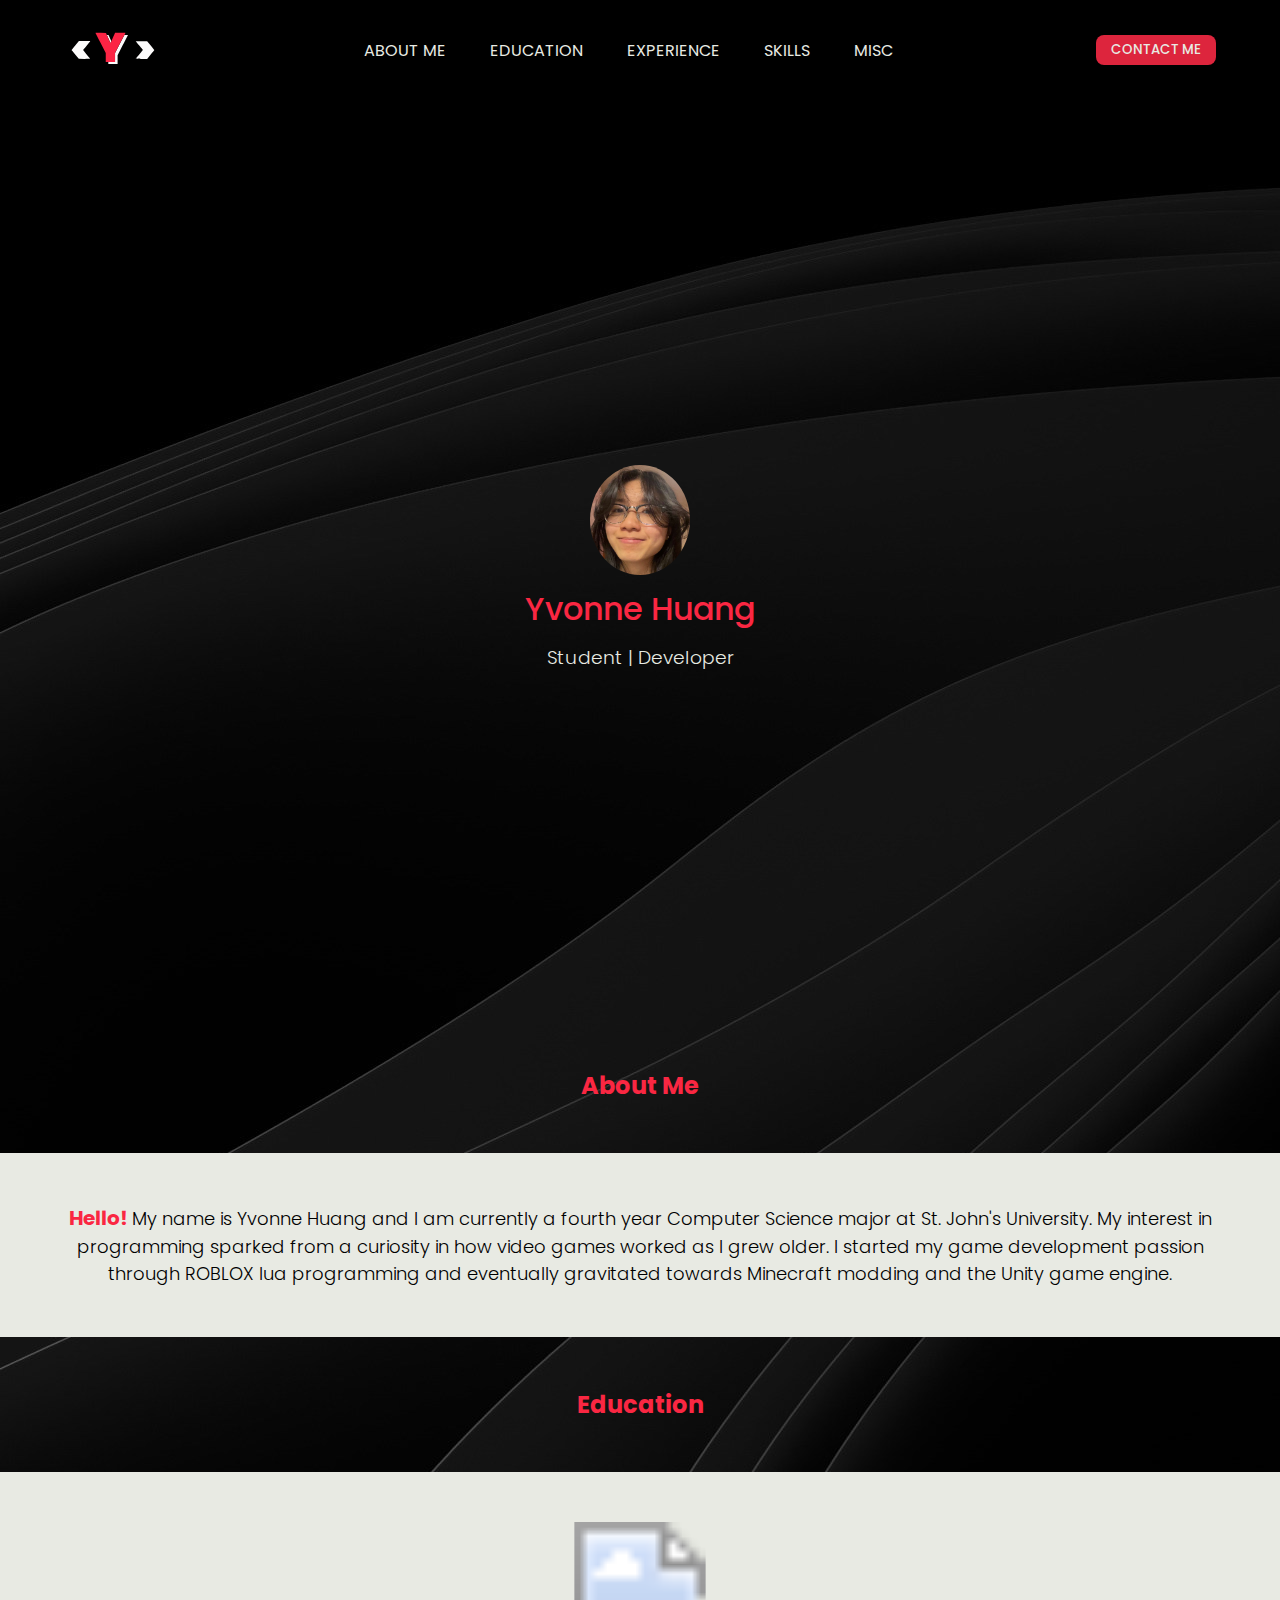
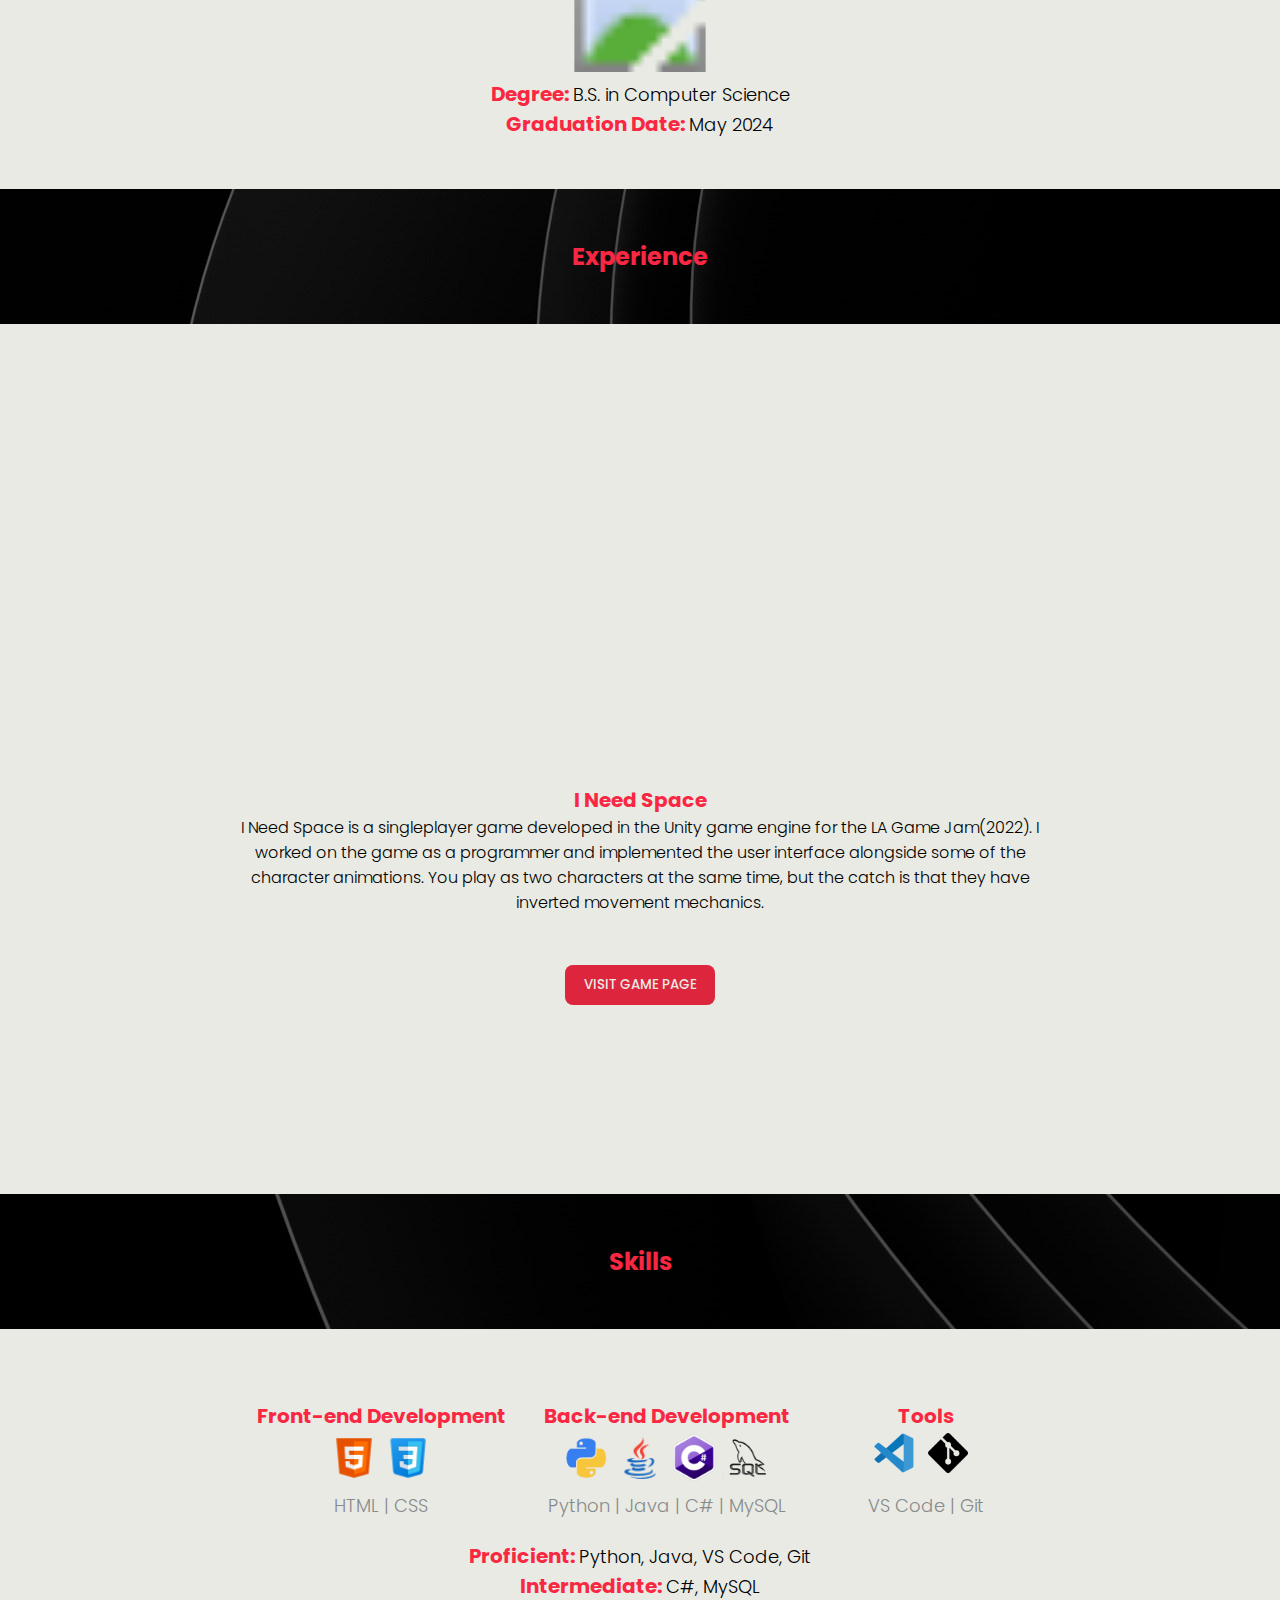
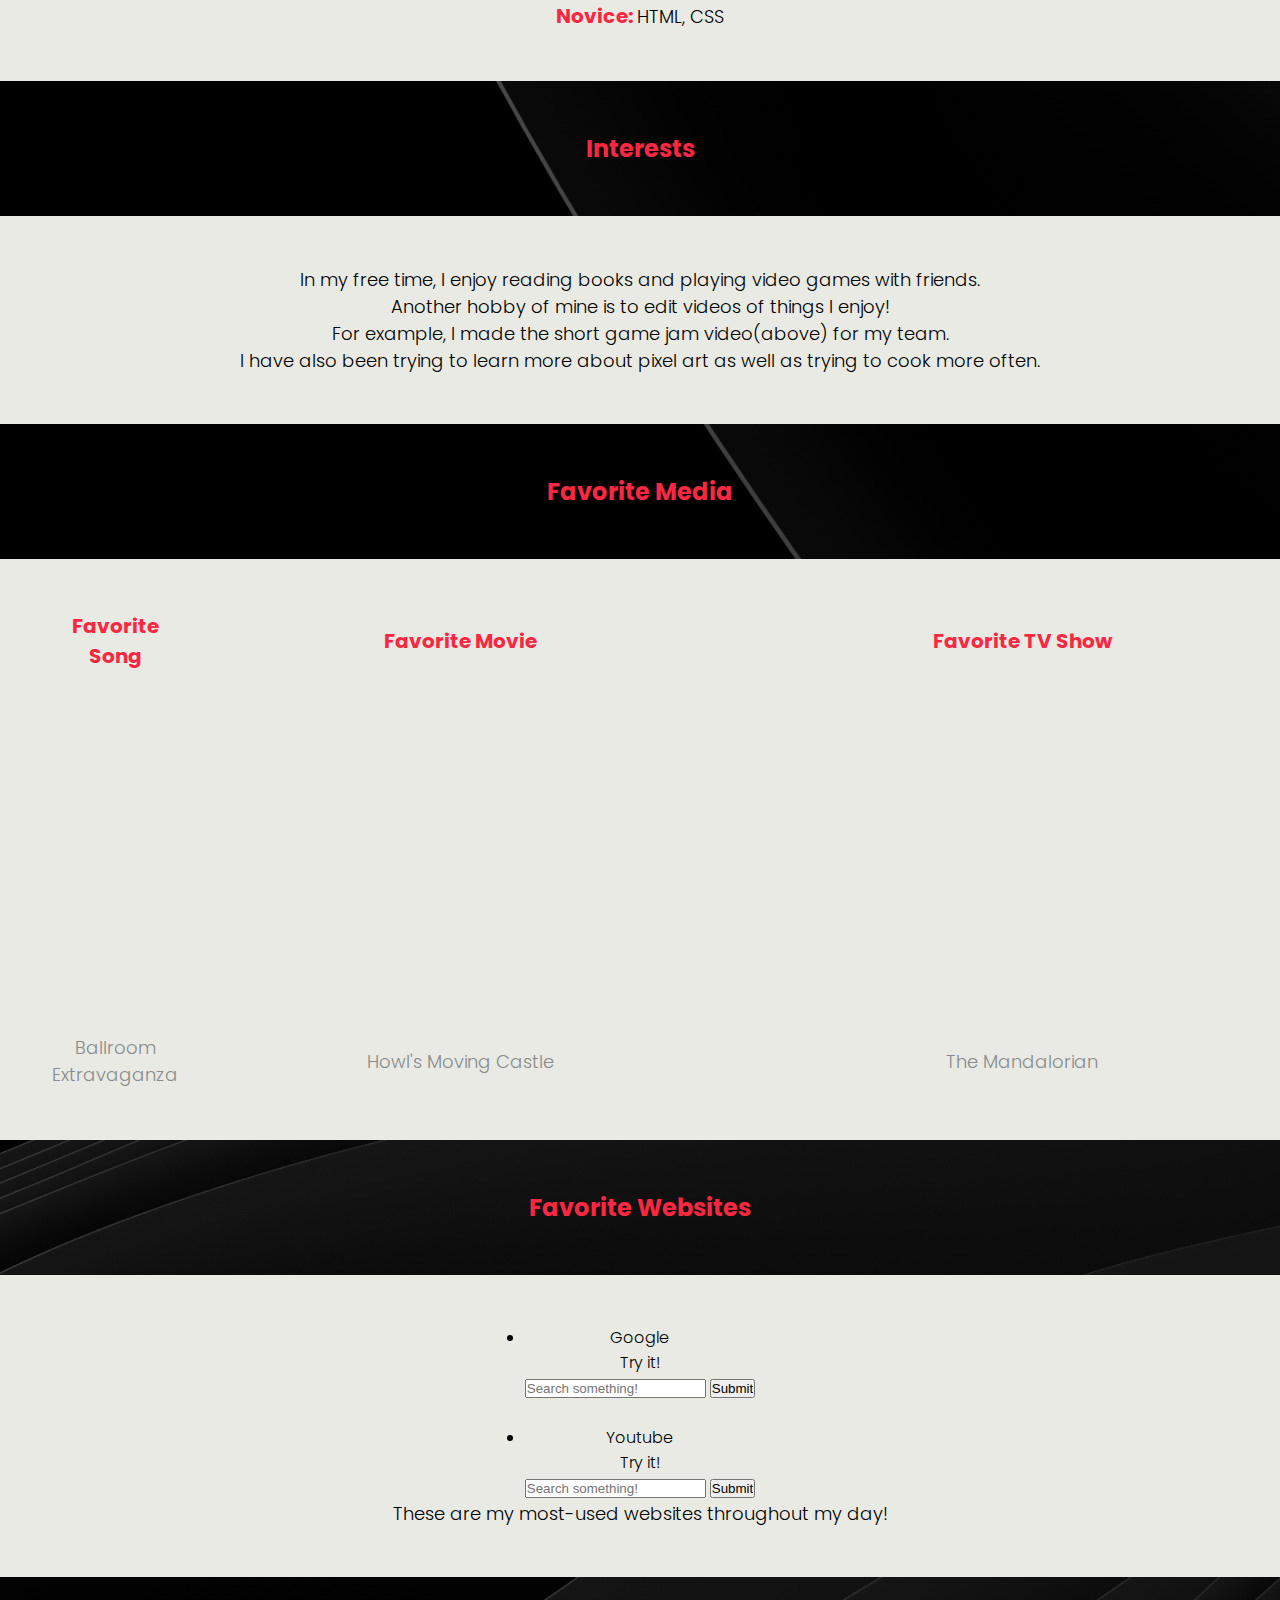
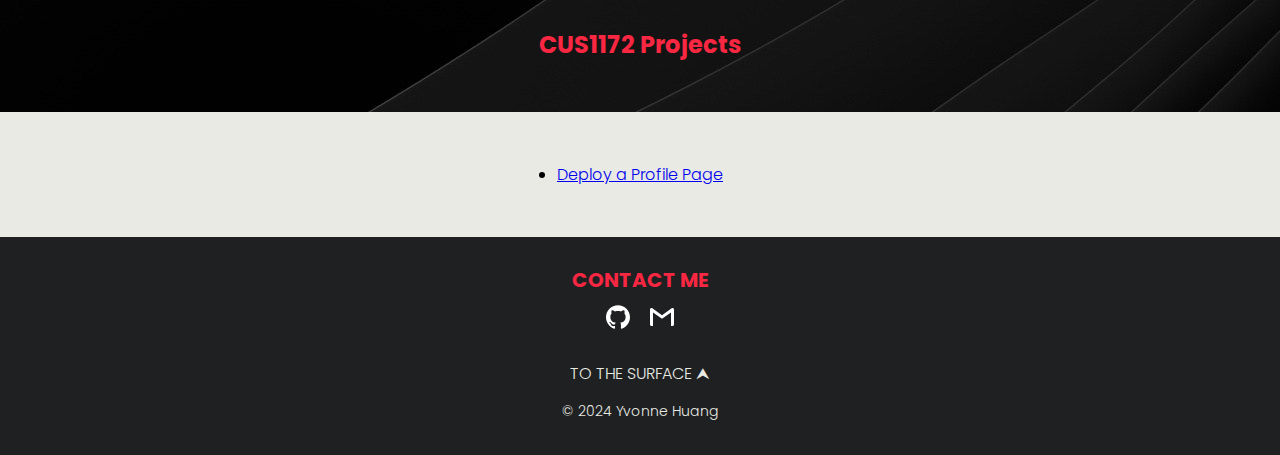
<file: Milestone 2/index.html>
<!DOCTYPE html>
<html>
    <head>
        <title>
            Yvonne Huang | Developer
        </title>
        <link rel="icon" type="image/x-icon" href="../../images/logo.ico">

        <link rel="preconnect" href="https://fonts.googleapis.com">
        <link rel="preconnect" href="https://fonts.gstatic.com" crossorigin>
        <link href="https://fonts.googleapis.com/css2?family=M+PLUS+Rounded+1c:wght@300;400&family=Poppins:wght@300;500&display=swap" rel="stylesheet">

        <link rel="stylesheet" href="style.css">

        <style>
            p {
                display: block;
                width: 100%;
                font-size: 18px;
            }
        </style>
    </head>
    <body>
        <header>
            <a href="#">
                <svg xmlns="http://www.w3.org/2000/svg" xmlns:xlink="http://www.w3.org/1999/xlink" width="96px" height="96px" viewBox="0 0 64 64" version="1.1">
                    <g id="surface1">
                        <path style=" stroke:none;fill-rule:evenodd;fill:rgb(98.823529%,98.431373%,98.431373%);fill-opacity:1;" d="M 28.585938 23.3125 C 28.585938 23.390625 30.929688 28.613281 30.996094 28.683594 C 31.019531 28.707031 31.15625 28.457031 31.300781 28.125 L 31.566406 27.527344 L 29.675781 23.308594 L 29.132812 23.273438 C 28.832031 23.257812 28.585938 23.273438 28.585938 23.3125 M 37.140625 29.28125 L 34.027344 35.304688 L 34.027344 41.28125 L 29.546875 41.28125 L 29.546875 42.667969 L 35.734375 42.667969 L 35.734375 36.789062 L 39.199219 30.074219 C 41.105469 26.378906 42.667969 23.335938 42.667969 23.304688 C 42.667969 23.277344 42.125 23.253906 41.460938 23.253906 L 40.253906 23.253906 L 37.140625 29.28125 M 7.472656 30.371094 C 6.121094 31.996094 5.023438 33.363281 5.039062 33.410156 C 5.054688 33.457031 6.148438 34.789062 7.464844 36.371094 L 9.867188 39.246094 L 13.679688 39.25 C 15.777344 39.25 17.492188 39.234375 17.492188 39.207031 C 17.492188 39.179688 16.414062 37.875 15.09375 36.300781 C 13.777344 34.726562 12.695312 33.414062 12.695312 33.382812 C 12.695312 33.351562 13.773438 32.03125 15.089844 30.449219 C 16.410156 28.867188 17.492188 27.539062 17.492188 27.492188 C 17.492188 27.449219 15.792969 27.414062 13.714844 27.414062 L 9.9375 27.414062 L 7.472656 30.371094 M 47.785156 27.46875 C 47.785156 27.5 48.867188 28.820312 50.1875 30.398438 C 51.507812 31.980469 52.585938 33.320312 52.585938 33.378906 C 52.585938 33.453125 49.113281 37.683594 47.914062 39.066406 C 47.761719 39.242188 47.945312 39.253906 51.59375 39.253906 L 55.433594 39.253906 L 57.816406 36.40625 C 59.128906 34.84375 60.203125 33.484375 60.207031 33.390625 C 60.210938 33.296875 59.132812 31.917969 57.8125 30.324219 L 55.414062 27.425781 L 51.601562 27.417969 C 49.503906 27.417969 47.785156 27.4375 47.785156 27.46875 "/>
                        <path style=" stroke:none;fill-rule:evenodd;fill:rgb(98.823529%,14.117647%,26.666667%);fill-opacity:1;" d="M 21.011719 21.984375 C 21.011719 22.046875 22.550781 25.078125 24.425781 28.714844 L 27.839844 35.332031 L 27.839844 41.28125 L 34.027344 41.28125 L 34.027344 35.304688 L 36.597656 30.320312 C 38.011719 27.578125 39.570312 24.585938 40.0625 23.671875 C 40.558594 22.757812 40.960938 21.980469 40.960938 21.9375 C 40.960938 21.898438 39.410156 21.867188 37.515625 21.867188 L 34.070312 21.867188 L 33.175781 23.867188 C 32.679688 24.964844 32.019531 26.464844 31.703125 27.199219 C 31.386719 27.933594 31.09375 28.570312 31.054688 28.609375 C 30.992188 28.679688 29.542969 25.558594 28.34375 22.773438 L 27.976562 21.921875 L 24.496094 21.890625 C 21.992188 21.871094 21.011719 21.898438 21.011719 21.984375 "/>
                    </g>
                </svg>
            </a>
            <nav>
                <ul class="nav_links">
                    <li><a href="#AboutMe"> ABOUT ME</a></li>
                    <li><a href="#Education">EDUCATION</a></li>
                    <li><a href="#Experience">EXPERIENCE</a></li>
                    <li><a href="#Skills">SKILLS</a></li>
                    <li class="misc">
                        <a href="#">MISC</a>
                        <ul class="dropdown">
                            <li><a href="#Interests">INTERESTS</a></li>
                            <li><a href="#FavoriteMedia">FAVORITE MEDIA</a></li>
                            <li><a href="#FavoriteWebsites">FAVORITE WEBSITES</a></li>
                            <li><a href="#Projects">PROJECTS</a></li>
                        </ul>
                    </li>
                </ul>
            </nav>
            <a href="#Contact">
                <button>CONTACT ME</button>
            </a>
        </header>

        <br>

        <div class="profile">
            <img src="../../images/profile.jpg">
            <h1 style="color: #FA2742; font-weight: 500; padding: 10px;">Yvonne Huang</h1>
            <h3 style="font-weight: 300">Student | Developer</h3>
        </div>

        <div class="section_title" id="AboutMe">
            <h2>About Me</h2>
        </div>

        <div class="section">
            <div class="container" id="about_me_container">
                <div class="paragraph">
                    <p>
                        <span class="highlight">Hello!</span>
                        My name is Yvonne Huang and I am currently a fourth year Computer Science major at St. John's University.
                        My interest in programming sparked from a curiosity in how video games worked as I grew older.
                        I started my game development passion through ROBLOX lua programming and eventually gravitated towards Minecraft modding and the Unity game engine.
                    </p>
                </div>
            </div>
        </div>

        <div class="section_title" id="Education">
            <h2>Education</h2>
        </div>

        <div class="section">
            <div class="container" id="education_container">
                <p>
                    <svg width="150" height="150">
                        <image xlink:href="https://www.stjohns.edu/themes/sju_theme/assets/logos/logo-footer.svg" width="150" height="150" alt="school logo"/>
                    </svg>
                    <br>
                    <span class="highlight">Degree: </span>B.S. in Computer Science
                    <br>
                    <span class="highlight">Graduation Date: </span>May 2024
                </p>
            </div>
        </div>

        <div class="section_title" id="Experience">
            <h2>Experience</h2>
        </div>

        <div class="section">
            <div class="container" id="experience_container">
                <div class = "scroll_item" id = "game_jam">
                    <p>
                        <iframe width="560" height="315" src="https://www.youtube.com/embed/37QHQd62LBY?si=YQROo7P0o3Ill7xy" title="YouTube video player" frameborder="0" allow="accelerometer; autoplay; clipboard-write; encrypted-media; gyroscope; picture-in-picture; web-share" allowfullscreen></iframe>
                        <br>
                        <span class="highlight">I Need Space</span>
                        <br>
                        I Need Space is a singleplayer game developed in the Unity game engine for the LA Game Jam(2022). 
                        I worked on the game as a programmer and implemented the user interface alongside some of the character animations. 
                        You play as two characters at the same time, but the catch is that they have inverted movement mechanics.
                        <br>
                        <a href="https://annagobrr.itch.io/i-need-space" target="_blank" rel="noreferrer">
                            <button>VISIT GAME PAGE</button>
                        </a>
                    </p>
                </div>

                <div class = "scroll_item" id = "vehicular">
                    <p>
                        <iframe width="560" height="315" src="https://www.youtube.com/embed/Z3KYWKbIC-s?si=Plu0dDcAaZiSYs7K" title="YouTube video player" frameborder="0" allow="accelerometer; autoplay; clipboard-write; encrypted-media; gyroscope; picture-in-picture; web-share" allowfullscreen></iframe>
                        <br>
                        <span class="highlight">Vehicular Cloud Real Time System (VCRTS)</span>
                        <br>
                        VCRTS is a system simulation that manages computational resources and jobs into a database.
                        I helped to program the user interface of the system by using JSwing and Java.
                        Furthermore, I also aided in implementing the database collection using MySQL.
                        <br>
                        <a href="https://github.com/miraclesanchez/CUS1166" target="_blank" rel="noreferrer">
                            <button>VISIT SOURCE CODE</button>
                        </a>
                    </p>
                </div>

                <div class = "scroll_item" id = "synford">
                    <p>
                        <img width="560" height="315" src="../../images/synford.gif">
                        <br>
                        <span class="highlight">Synford Text-Based RPG</span>
                        <br>
                        Synford is a singleplayer game programmed in python and is played through the terminal.
                        This was a solo project I had started in 2022 in order to learn more about Python.
                        It includes a working inventory system as well as turn-based combat and randomized drops.
                        <br>
                        <a href="https://github.com/wewewe08/Synford-Text-Based-RPG?tab=readme-ov-file" target="_blank" rel="noreferrer">
                            <button>VISIT SOURCE CODE</button>
                        </a>
                    </p>
                </div>
            </div>
        </div>

        <div class="section_title" id="Skills">
            <h2>Skills</h2>
        </div>

        <div class="section">
            <div class="container" id="skills_container">
                <table>
                    <tr>
                        <th>
                            <span class="highlight">Front-end Development</span>
                        </th>
                        <th>
                            <span class="highlight">Back-end Development</span>
                        </th>
                        <th>
                            <span class="highlight">Tools</span>
                        </th>
                    </tr>
    
                    <tr>
                        <td>
                            <svg width="50" height="50">
                                <image xlink:href="../../images/html.png" width="50" height="50" alt="HTML" />
                            </svg>
                            <svg width="50" height="50">
                                <image xlink:href="../../images/css.png" width="50" height="50" alt="CSS" />
                            </svg>
                        </td>
                        <td>
                            <svg width="50" height="50">
                                <image xlink:href="../../images/python.png" width="50" height="50" alt="Python" />
                            </svg>
                            <svg width="50" height="50">
                                <image xlink:href="../../images/java.png" width="50" height="50" alt="Java" />
                            </svg>
                            <svg width="50" height="50">
                                <image xlink:href="../../images/cs.png" width="50" height="50" alt="C#" />
                            </svg>
                            <svg width="50" height="50">
                                <image xlink:href="../../images/mysql.png" width="50" height="50" alt="MySQL" />
                            </svg>
                        </td>
                        <td>
                            <svg width="50" height="50">
                                <image xlink:href="../../images/vscode.png" width="40" height="40" alt="VS Code" />
                            </svg>
                            <svg width="50" height="50">
                                <image xlink:href="../../images/git.png" width="40" height="40" alt="Git" />
                            </svg>
                        </td>
                    </tr>
    
                    <tr>
                        <td>
                            <span class="sub-highlight">HTML | CSS</span>
                        </td>
                        <td>
                            <span class="sub-highlight">Python | Java | C# | MySQL</span>
                        </td>
                        <td>
                            <span class="sub-highlight">VS Code | Git</span>
                        </td>
                    </tr>
                </table> 
    
                <p>
                    <span class="highlight">Proficient: </span>
                    Python, Java, VS Code, Git
                    <br> 
                    <span class="highlight">Intermediate: </span>
                    C#, MySQL
                    <br>
                    <span class="highlight">Novice: </span>
                    HTML, CSS
                </p>
            </div>
        </div>

        <div class="section_title" id="Interests">
            <h2>Interests</h2>
        </div>

        <div class="section">
            <div class="container" id="interests_container">
                <p>
                    In my free time, I enjoy reading books and playing video games with friends.
                    <br>
                    Another hobby of mine is to edit videos of things I enjoy!
                    <br>
                    For example, I made the short game jam video(above) for my team.
                    <br>
                    I have also been trying to learn more about pixel art as well as trying to cook more often.
                </p>
            </div>     
        </div>

        <div class="section_title" id="FavoriteMedia">
            <h2>Favorite Media</h2>
        </div>

        <div class="section">
            <div class="container" id="media_container">
                <table>
                    <tr>
                        <th>
                            <span class="highlight">Favorite Song</span>
                        </th>
                        <th>
                            <span class="highlight">Favorite Movie</span>
                        </th>
                        <th>
                            <span class="highlight">Favorite TV Show</span>
                        </th>
                    </tr>
    
                    <tr>
                        <td>
                            <iframe style="border-radius:12px" src="https://open.spotify.com/embed/track/4vJfBno2d0mTjMcYn5lEln?utm_source=generator" width="100%" height="352" frameBorder="0" allowfullscreen="" allow="autoplay; clipboard-write; encrypted-media; fullscreen; picture-in-picture" loading="lazy"></iframe>
                        </td>
                        <td>
                            <iframe width="560" height="315" src="https://www.youtube.com/embed/iwROgK94zcM?si=0pVsEem_1jxThadv" title="YouTube video player" frameborder="0" allow="accelerometer; autoplay; clipboard-write; encrypted-media; gyroscope; picture-in-picture; web-share" allowfullscreen></iframe>
                        </td>
                        <td>
                            <iframe width="560" height="315" src="https://www.youtube.com/embed/aOC8E8z_ifw?si=cArrpsLdB0mAWGUN" title="YouTube video player" frameborder="0" allow="accelerometer; autoplay; clipboard-write; encrypted-media; gyroscope; picture-in-picture; web-share" allowfullscreen></iframe>
                        </td>
                    </tr>
    
                    <tr>
                        <td>
                            <span class="sub-highlight">Ballroom Extravaganza</span>
                        </td>
                        <td>
                            <span class="sub-highlight">Howl's Moving Castle</span>
                        </td>
                        <td>
                            <span class="sub-highlight">The Mandalorian</span>
                        </td>
                    </tr>
                </table>
            </div>
        </div>

        <div class="section_title" id="FavoriteWebsites">
            <h2>Favorite Websites</h2>
        </div>

        <div class="section"> 
            <div class="container" id="websites_container">
                <ul>
                    <li>
                        Google
                    </li>
    
                    Try it!
                    <form action="https://www.google.com/search?q=">
                        <input type="text" placeholder="Search something!" name="q">
                        <input type="submit" placeholder="Search"/>
                    </form>
    
                    <br>
    
                    <li>
                        Youtube
                    </li>
    
                    Try it!
                    <form action="https://www.youtube.com/results?search_query=">
                        <input type="text" placeholder="Search something!" name="q">
                        <input type="submit" placeholder="Search"/>
                    </form>
                </ul>
                <p>
                    These are my most-used websites throughout my day!
                </p>
            </div>
        </div>

        <div class="section_title" id="Projects">
            <h2>CUS1172 Projects</h2>
        </div>

        <div class="section">
            <div class="container" id="projects_container">
                <ul>
                    <li>
                        <a href="https://github.com/wewewe08/profile_page" target="_blank" rel="noreferrer">Deploy a Profile Page</a>
                    </li>
                </ul>
            </div>
        </div>

        <!-- Footer -->
        <footer>
            <div class="footer_section"  id="Contact">
                <div class="footer_container">
                    <div class="content">
                        <h3><span class="highlight">CONTACT ME</span></h3>
                        <div class="socials">
                            <div class="social_container">
                                <a href="https://github.com/wewewe08" target="_blank" rel="noreferrer">
                                    <svg width="24" height="24" xmlns="http://www.w3.org/2000/svg">
                                        <title>GitHub</title>
                                        <path d="M12 .297c-6.63 0-12 5.373-12 12 0 5.303 3.438 9.8 8.205 11.385.6.113.82-.258.82-.577 0-.285-.01-1.04-.015-2.04-3.338.724-4.042-1.61-4.042-1.61C4.422 18.07 3.633 17.7 3.633 17.7c-1.087-.744.084-.729.084-.729 1.205.084 1.838 1.236 1.838 1.236 1.07 1.835 2.809 1.305 3.495.998.108-.776.417-1.305.76-1.605-2.665-.3-5.466-1.332-5.466-5.93 0-1.31.465-2.38 1.235-3.22-.135-.303-.54-1.523.105-3.176 0 0 1.005-.322 3.3 1.23.96-.267 1.98-.399 3-.405 1.02.006 2.04.138 3 .405 2.28-1.552 3.285-1.23 3.285-1.23.645 1.653.24 2.873.12 3.176.765.84 1.23 1.91 1.23 3.22 0 4.61-2.805 5.625-5.475 5.92.42.36.81 1.096.81 2.22 0 1.606-.015 2.896-.015 3.286 0 .315.21.69.825.57C20.565 22.092 24 17.592 24 12.297c0-6.627-5.373-12-12-12" fill="white"/>
                                    </svg>
                                </a>
                            </div>
                            <div class="social_container">
                                <a href="mailto:yvonne.huang10@gmail.com">
                                    <svg width="24" height="24" xmlns="http://www.w3.org/2000/svg">
                                        <title>E-mail</title>
                                        <path d="M24 4.5v15c0 .85-.65 1.5-1.5 1.5H21V7.387l-9 6.463-9-6.463V21H1.5C.649 21 0 20.35 0 19.5v-15c0-.425.162-.8.431-1.068C.7 3.16 1.076 3 1.5 3H2l10 7.25L22 3h.5c.425 0 .8.162 1.069.432.27.268.431.643.431 1.068z" fill="white"/>
                                    </svg>
                                </a>
                            </div>
                        </div>
                    </div>

                    <div class="content">
                        <nav>
                            <ul class="nav_links">
                                <li><a href="#">TO THE SURFACE &#11165</a></li>
                            </ul>
                        </nav>
                    </div>

                    <div class="bottom" style="color: #E8EAE3;">
                        <p style="font-size: 14px;">&copy; 2024 Yvonne Huang</p>
                    </div>
                </div>             
            </div>

        </footer>
    </body>
</html>
</file>
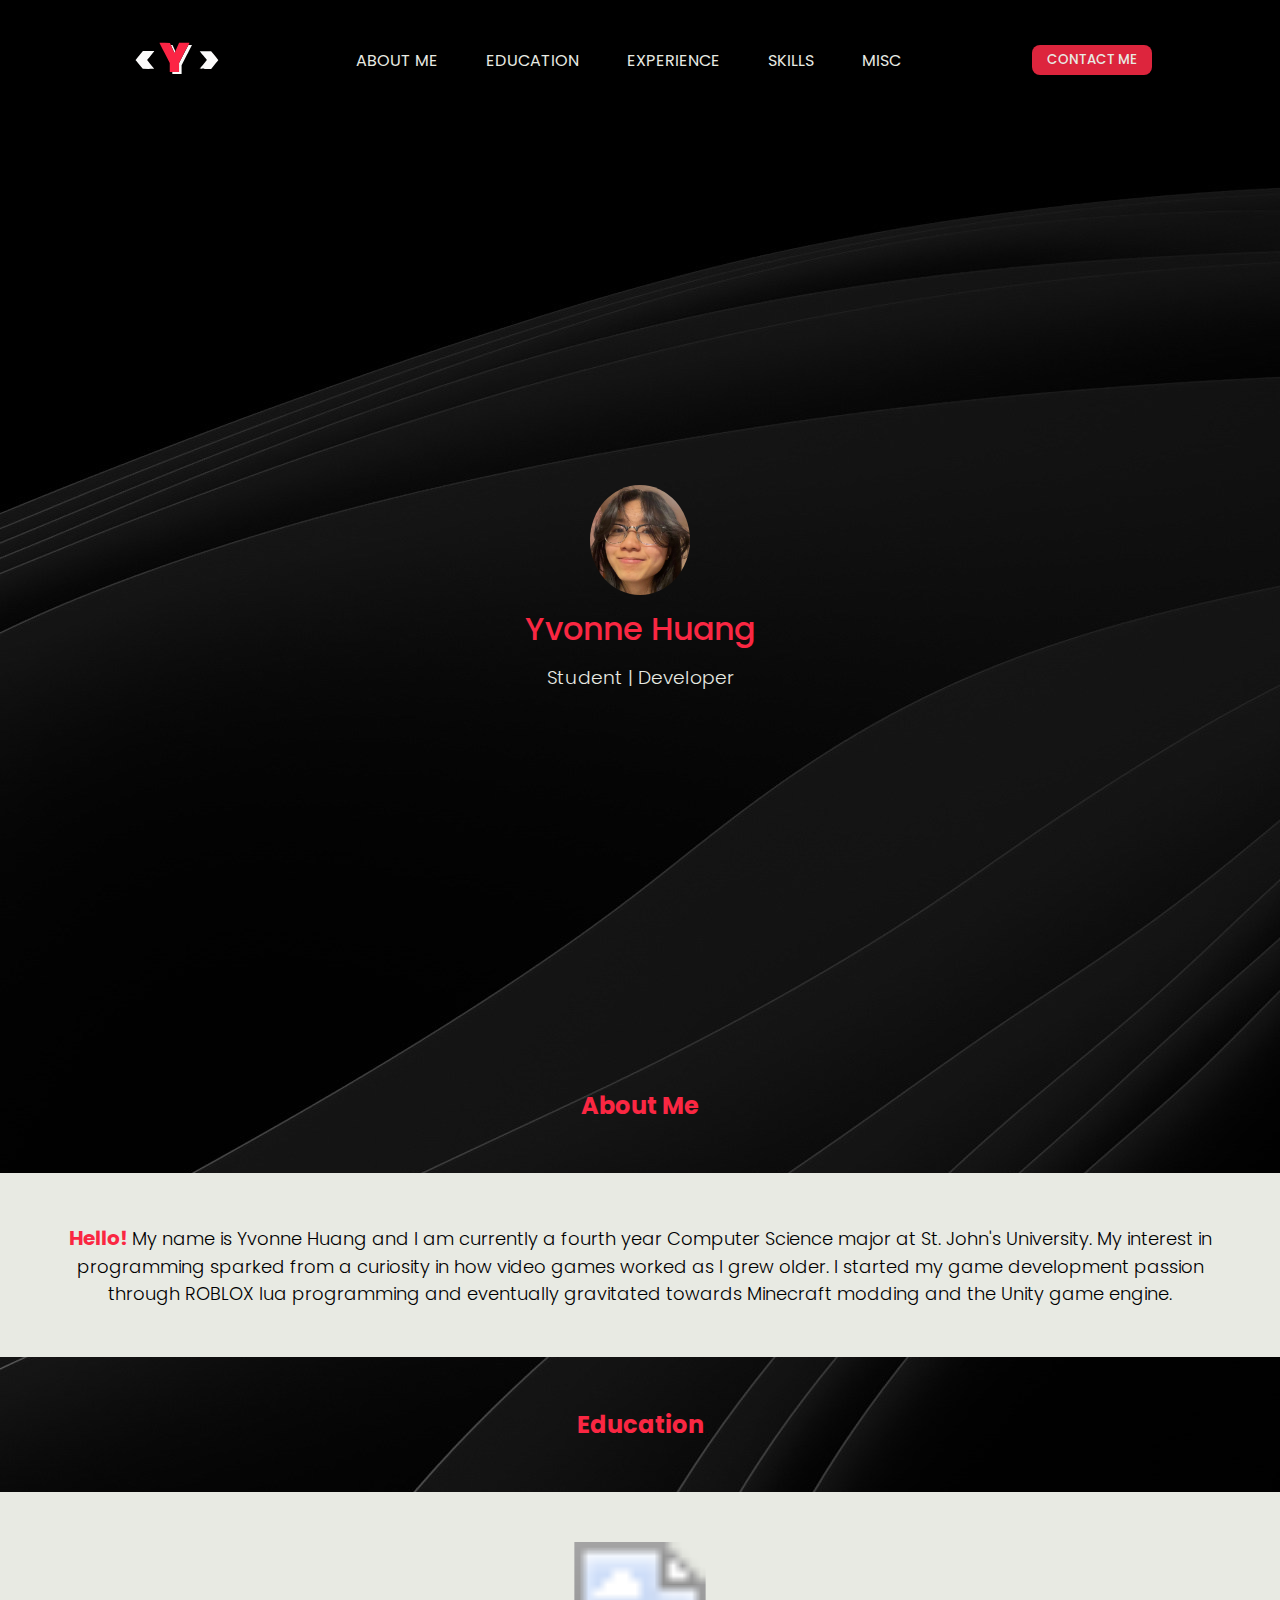
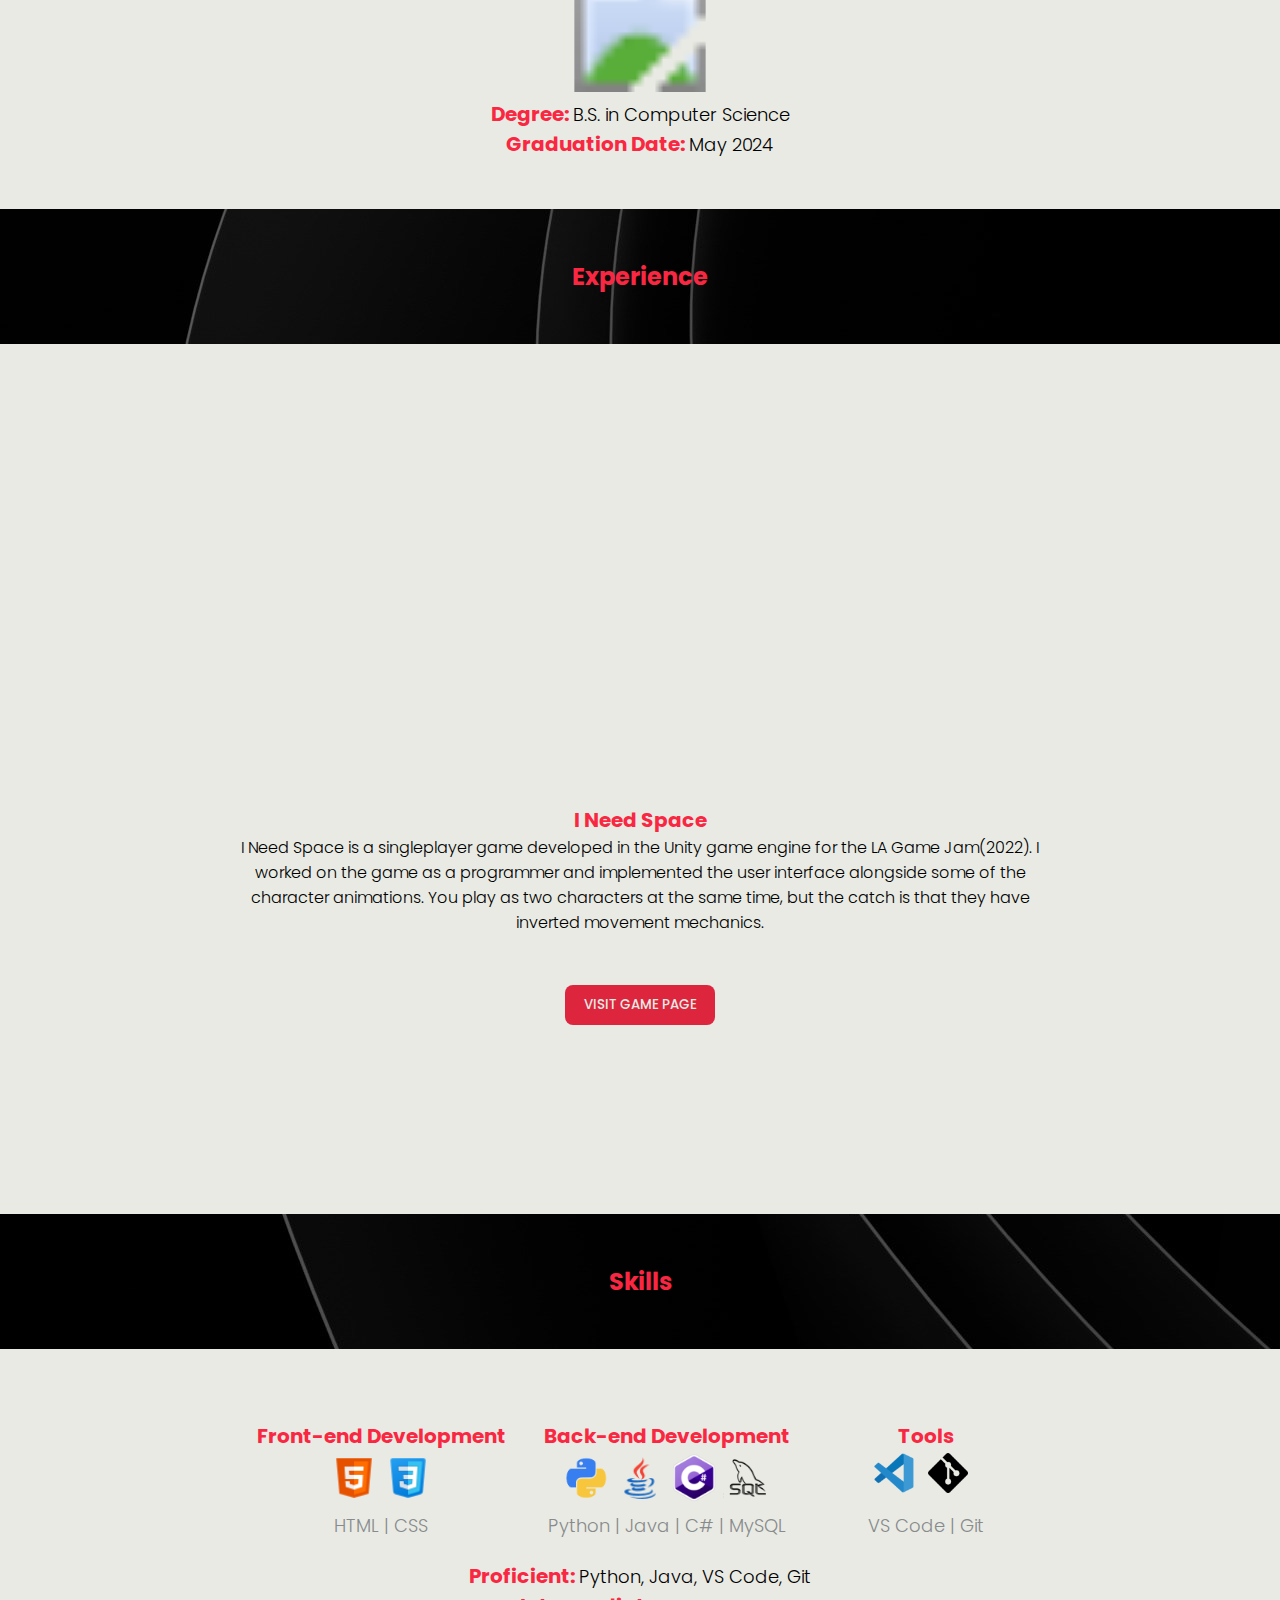
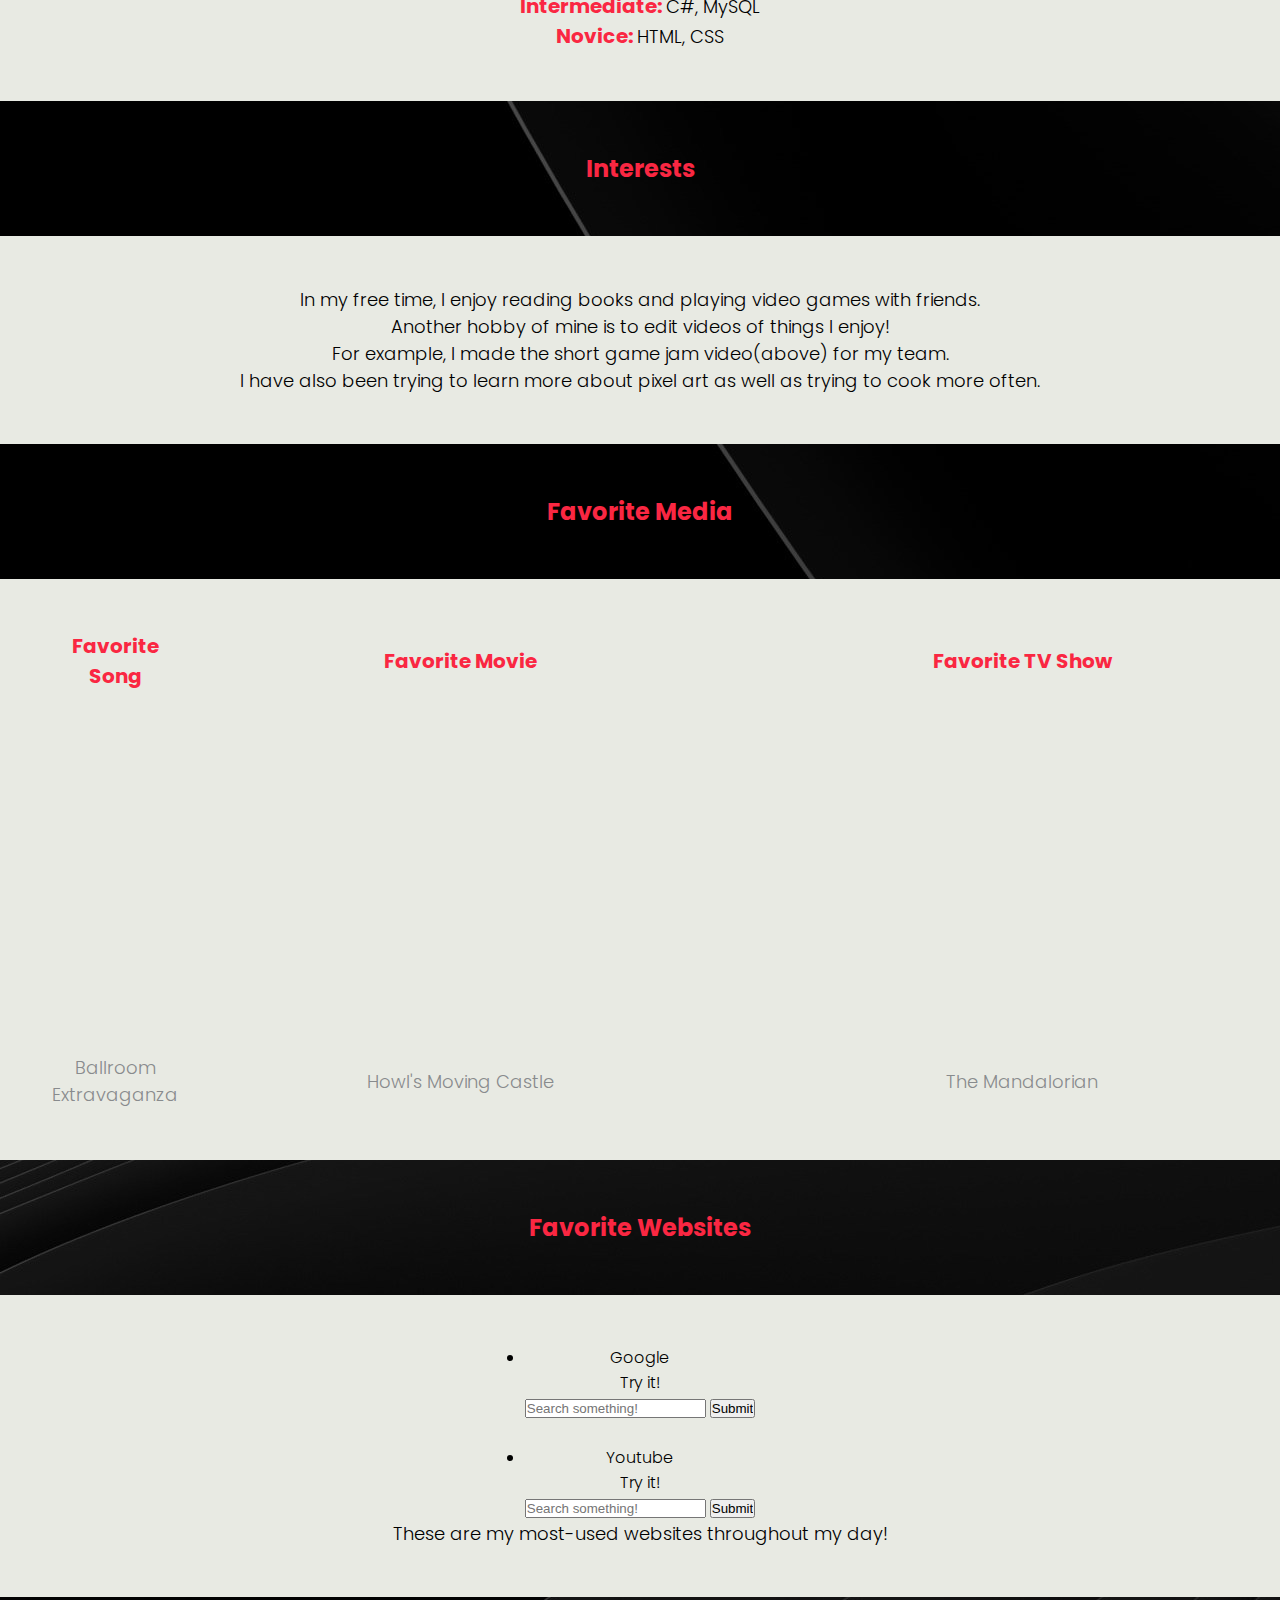
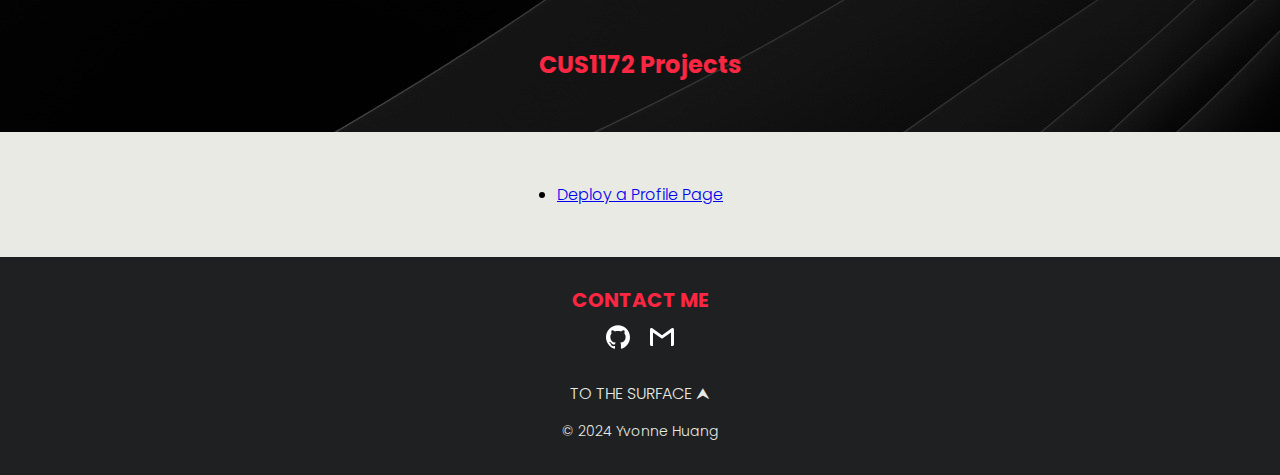
<file: Milestones/Milestone 2/index.html>
<!DOCTYPE html>
<html>
    <head>
        <title>
            Yvonne Huang | Developer
        </title>
        <link rel="icon" type="image/x-icon" href="../../images/icon.ico">

        <link rel="preconnect" href="https://fonts.googleapis.com">
        <link rel="preconnect" href="https://fonts.gstatic.com" crossorigin>
        <link href="https://fonts.googleapis.com/css2?family=M+PLUS+Rounded+1c:wght@300;400&family=Poppins:wght@300;500&display=swap" rel="stylesheet">

        <link rel="stylesheet" href="style.css">

        <style>
            p {
                display: block;
                width: 100%;
                font-size: 18px;
            }
        </style>
    </head>
    <body>
        <header>
            <a href="#">
                <svg xmlns="http://www.w3.org/2000/svg" xmlns:xlink="http://www.w3.org/1999/xlink" width="96px" height="96px" viewBox="0 0 64 64" version="1.1">
                    <g id="surface1">
                        <path style=" stroke:none;fill-rule:evenodd;fill:rgb(98.823529%,98.431373%,98.431373%);fill-opacity:1;" d="M 28.585938 23.3125 C 28.585938 23.390625 30.929688 28.613281 30.996094 28.683594 C 31.019531 28.707031 31.15625 28.457031 31.300781 28.125 L 31.566406 27.527344 L 29.675781 23.308594 L 29.132812 23.273438 C 28.832031 23.257812 28.585938 23.273438 28.585938 23.3125 M 37.140625 29.28125 L 34.027344 35.304688 L 34.027344 41.28125 L 29.546875 41.28125 L 29.546875 42.667969 L 35.734375 42.667969 L 35.734375 36.789062 L 39.199219 30.074219 C 41.105469 26.378906 42.667969 23.335938 42.667969 23.304688 C 42.667969 23.277344 42.125 23.253906 41.460938 23.253906 L 40.253906 23.253906 L 37.140625 29.28125 M 7.472656 30.371094 C 6.121094 31.996094 5.023438 33.363281 5.039062 33.410156 C 5.054688 33.457031 6.148438 34.789062 7.464844 36.371094 L 9.867188 39.246094 L 13.679688 39.25 C 15.777344 39.25 17.492188 39.234375 17.492188 39.207031 C 17.492188 39.179688 16.414062 37.875 15.09375 36.300781 C 13.777344 34.726562 12.695312 33.414062 12.695312 33.382812 C 12.695312 33.351562 13.773438 32.03125 15.089844 30.449219 C 16.410156 28.867188 17.492188 27.539062 17.492188 27.492188 C 17.492188 27.449219 15.792969 27.414062 13.714844 27.414062 L 9.9375 27.414062 L 7.472656 30.371094 M 47.785156 27.46875 C 47.785156 27.5 48.867188 28.820312 50.1875 30.398438 C 51.507812 31.980469 52.585938 33.320312 52.585938 33.378906 C 52.585938 33.453125 49.113281 37.683594 47.914062 39.066406 C 47.761719 39.242188 47.945312 39.253906 51.59375 39.253906 L 55.433594 39.253906 L 57.816406 36.40625 C 59.128906 34.84375 60.203125 33.484375 60.207031 33.390625 C 60.210938 33.296875 59.132812 31.917969 57.8125 30.324219 L 55.414062 27.425781 L 51.601562 27.417969 C 49.503906 27.417969 47.785156 27.4375 47.785156 27.46875 "/>
                        <path style=" stroke:none;fill-rule:evenodd;fill:rgb(98.823529%,14.117647%,26.666667%);fill-opacity:1;" d="M 21.011719 21.984375 C 21.011719 22.046875 22.550781 25.078125 24.425781 28.714844 L 27.839844 35.332031 L 27.839844 41.28125 L 34.027344 41.28125 L 34.027344 35.304688 L 36.597656 30.320312 C 38.011719 27.578125 39.570312 24.585938 40.0625 23.671875 C 40.558594 22.757812 40.960938 21.980469 40.960938 21.9375 C 40.960938 21.898438 39.410156 21.867188 37.515625 21.867188 L 34.070312 21.867188 L 33.175781 23.867188 C 32.679688 24.964844 32.019531 26.464844 31.703125 27.199219 C 31.386719 27.933594 31.09375 28.570312 31.054688 28.609375 C 30.992188 28.679688 29.542969 25.558594 28.34375 22.773438 L 27.976562 21.921875 L 24.496094 21.890625 C 21.992188 21.871094 21.011719 21.898438 21.011719 21.984375 "/>
                    </g>
                </svg>
            </a>
            <nav>
                <ul class="nav_links">
                    <li><a href="#AboutMe"> ABOUT ME</a></li>
                    <li><a href="#Education">EDUCATION</a></li>
                    <li><a href="#Experience">EXPERIENCE</a></li>
                    <li><a href="#Skills">SKILLS</a></li>
                    <li class="misc">
                        <a href="#">MISC</a>
                        <ul class="dropdown">
                            <li><a href="#Interests">INTERESTS</a></li>
                            <li><a href="#FavoriteMedia">FAVORITE MEDIA</a></li>
                            <li><a href="#FavoriteWebsites">FAVORITE WEBSITES</a></li>
                            <li><a href="#Projects">PROJECTS</a></li>
                        </ul>
                    </li>
                </ul>
            </nav>
            <a href="#Contact">
                <button>CONTACT ME</button>
            </a>
        </header>

        <br>

        <div class="profile">
            <img src="../../images/profile.jpg">
            <h1 style="color: #FA2742; font-weight: 500; padding: 10px;">Yvonne Huang</h1>
            <h3 style="font-weight: 300">Student | Developer</h3>
        </div>

        <div class="section_title" id="AboutMe">
            <h2>About Me</h2>
        </div>

        <div class="section">
            <div class="container" id="about_me_container">
                <div class="paragraph">
                    <p>
                        <span class="highlight">Hello!</span>
                        My name is Yvonne Huang and I am currently a fourth year Computer Science major at St. John's University.
                        My interest in programming sparked from a curiosity in how video games worked as I grew older.
                        I started my game development passion through ROBLOX lua programming and eventually gravitated towards Minecraft modding and the Unity game engine.
                    </p>
                </div>
            </div>
        </div>

        <div class="section_title" id="Education">
            <h2>Education</h2>
        </div>

        <div class="section">
            <div class="container" id="education_container">
                <p>
                    <svg width="150" height="150">
                        <image xlink:href="https://www.stjohns.edu/themes/sju_theme/assets/logos/logo-footer.svg" width="150" height="150" alt="school logo"/>
                    </svg>
                    <br>
                    <span class="highlight">Degree: </span>B.S. in Computer Science
                    <br>
                    <span class="highlight">Graduation Date: </span>May 2024
                </p>
            </div>
        </div>

        <div class="section_title" id="Experience">
            <h2>Experience</h2>
        </div>

        <div class="section">
            <div class="container" id="experience_container">
                <div class = "scroll_item" id = "game_jam">
                    <p>
                        <iframe width="560" height="315" src="https://www.youtube.com/embed/37QHQd62LBY?si=YQROo7P0o3Ill7xy" title="YouTube video player" frameborder="0" allow="accelerometer; autoplay; clipboard-write; encrypted-media; gyroscope; picture-in-picture; web-share" allowfullscreen></iframe>
                        <br>
                        <span class="highlight">I Need Space</span>
                        <br>
                        I Need Space is a singleplayer game developed in the Unity game engine for the LA Game Jam(2022). 
                        I worked on the game as a programmer and implemented the user interface alongside some of the character animations. 
                        You play as two characters at the same time, but the catch is that they have inverted movement mechanics.
                        <br>
                        <a href="https://annagobrr.itch.io/i-need-space" target="_blank" rel="noreferrer">
                            <button>VISIT GAME PAGE</button>
                        </a>
                    </p>
                </div>

                <div class = "scroll_item" id = "vehicular">
                    <p>
                        <iframe width="560" height="315" src="https://www.youtube.com/embed/Z3KYWKbIC-s?si=Plu0dDcAaZiSYs7K" title="YouTube video player" frameborder="0" allow="accelerometer; autoplay; clipboard-write; encrypted-media; gyroscope; picture-in-picture; web-share" allowfullscreen></iframe>
                        <br>
                        <span class="highlight">Vehicular Cloud Real Time System (VCRTS)</span>
                        <br>
                        VCRTS is a system simulation that manages computational resources and jobs into a database.
                        I helped to program the user interface of the system by using JSwing and Java.
                        Furthermore, I also aided in implementing the database collection using MySQL.
                        <br>
                        <a href="https://github.com/miraclesanchez/CUS1166" target="_blank" rel="noreferrer">
                            <button>VISIT SOURCE CODE</button>
                        </a>
                    </p>
                </div>

                <div class = "scroll_item" id = "synford">
                    <p>
                        <img width="560" height="315" src="../../images/synford.gif">
                        <br>
                        <span class="highlight">Synford Text-Based RPG</span>
                        <br>
                        Synford is a singleplayer game programmed in python and is played through the terminal.
                        This was a solo project I had started in 2022 in order to learn more about Python.
                        It includes a working inventory system as well as turn-based combat and randomized drops.
                        <br>
                        <a href="https://github.com/wewewe08/Synford-Text-Based-RPG?tab=readme-ov-file" target="_blank" rel="noreferrer">
                            <button>VISIT SOURCE CODE</button>
                        </a>
                    </p>
                </div>
            </div>
        </div>

        <div class="section_title" id="Skills">
            <h2>Skills</h2>
        </div>

        <div class="section">
            <div class="container" id="skills_container">
                <table>
                    <tr>
                        <th>
                            <span class="highlight">Front-end Development</span>
                        </th>
                        <th>
                            <span class="highlight">Back-end Development</span>
                        </th>
                        <th>
                            <span class="highlight">Tools</span>
                        </th>
                    </tr>
    
                    <tr>
                        <td>
                            <svg width="50" height="50">
                                <image xlink:href="../../images/html.png" width="50" height="50" alt="HTML" />
                            </svg>
                            <svg width="50" height="50">
                                <image xlink:href="../../images/css.png" width="50" height="50" alt="CSS" />
                            </svg>
                        </td>
                        <td>
                            <svg width="50" height="50">
                                <image xlink:href="../../images/python.png" width="50" height="50" alt="Python" />
                            </svg>
                            <svg width="50" height="50">
                                <image xlink:href="../../images/java.png" width="50" height="50" alt="Java" />
                            </svg>
                            <svg width="50" height="50">
                                <image xlink:href="../../images/cs.png" width="50" height="50" alt="C#" />
                            </svg>
                            <svg width="50" height="50">
                                <image xlink:href="../../images/mysql.png" width="50" height="50" alt="MySQL" />
                            </svg>
                        </td>
                        <td>
                            <svg width="50" height="50">
                                <image xlink:href="../../images/vscode.png" width="40" height="40" alt="VS Code" />
                            </svg>
                            <svg width="50" height="50">
                                <image xlink:href="../../images/git.png" width="40" height="40" alt="Git" />
                            </svg>
                        </td>
                    </tr>
    
                    <tr>
                        <td>
                            <span class="sub-highlight">HTML | CSS</span>
                        </td>
                        <td>
                            <span class="sub-highlight">Python | Java | C# | MySQL</span>
                        </td>
                        <td>
                            <span class="sub-highlight">VS Code | Git</span>
                        </td>
                    </tr>
                </table> 
    
                <p>
                    <span class="highlight">Proficient: </span>
                    Python, Java, VS Code, Git
                    <br> 
                    <span class="highlight">Intermediate: </span>
                    C#, MySQL
                    <br>
                    <span class="highlight">Novice: </span>
                    HTML, CSS
                </p>
            </div>
        </div>

        <div class="section_title" id="Interests">
            <h2>Interests</h2>
        </div>

        <div class="section">
            <div class="container" id="interests_container">
                <p>
                    In my free time, I enjoy reading books and playing video games with friends.
                    <br>
                    Another hobby of mine is to edit videos of things I enjoy!
                    <br>
                    For example, I made the short game jam video(above) for my team.
                    <br>
                    I have also been trying to learn more about pixel art as well as trying to cook more often.
                </p>
            </div>     
        </div>

        <div class="section_title" id="FavoriteMedia">
            <h2>Favorite Media</h2>
        </div>

        <div class="section">
            <div class="container" id="media_container">
                <table>
                    <tr>
                        <th>
                            <span class="highlight">Favorite Song</span>
                        </th>
                        <th>
                            <span class="highlight">Favorite Movie</span>
                        </th>
                        <th>
                            <span class="highlight">Favorite TV Show</span>
                        </th>
                    </tr>
    
                    <tr>
                        <td>
                            <iframe style="border-radius:12px" src="https://open.spotify.com/embed/track/4vJfBno2d0mTjMcYn5lEln?utm_source=generator" width="100%" height="352" frameBorder="0" allowfullscreen="" allow="autoplay; clipboard-write; encrypted-media; fullscreen; picture-in-picture" loading="lazy"></iframe>
                        </td>
                        <td>
                            <iframe width="560" height="315" src="https://www.youtube.com/embed/iwROgK94zcM?si=0pVsEem_1jxThadv" title="YouTube video player" frameborder="0" allow="accelerometer; autoplay; clipboard-write; encrypted-media; gyroscope; picture-in-picture; web-share" allowfullscreen></iframe>
                        </td>
                        <td>
                            <iframe width="560" height="315" src="https://www.youtube.com/embed/aOC8E8z_ifw?si=cArrpsLdB0mAWGUN" title="YouTube video player" frameborder="0" allow="accelerometer; autoplay; clipboard-write; encrypted-media; gyroscope; picture-in-picture; web-share" allowfullscreen></iframe>
                        </td>
                    </tr>
    
                    <tr>
                        <td>
                            <span class="sub-highlight">Ballroom Extravaganza</span>
                        </td>
                        <td>
                            <span class="sub-highlight">Howl's Moving Castle</span>
                        </td>
                        <td>
                            <span class="sub-highlight">The Mandalorian</span>
                        </td>
                    </tr>
                </table>
            </div>
        </div>

        <div class="section_title" id="FavoriteWebsites">
            <h2>Favorite Websites</h2>
        </div>

        <div class="section"> 
            <div class="container" id="websites_container">
                <ul>
                    <li>
                        Google
                    </li>
    
                    Try it!
                    <form action="https://www.google.com/search?q=">
                        <input type="text" placeholder="Search something!" name="q">
                        <input type="submit" placeholder="Search"/>
                    </form>
    
                    <br>
    
                    <li>
                        Youtube
                    </li>
    
                    Try it!
                    <form action="https://www.youtube.com/results?search_query=">
                        <input type="text" placeholder="Search something!" name="q">
                        <input type="submit" placeholder="Search"/>
                    </form>
                </ul>
                <p>
                    These are my most-used websites throughout my day!
                </p>
            </div>
        </div>

        <div class="section_title" id="Projects">
            <h2>CUS1172 Projects</h2>
        </div>

        <div class="section">
            <div class="container" id="projects_container">
                <ul>
                    <li>
                        <a href="https://github.com/wewewe08/profile_page" target="_blank" rel="noreferrer">Deploy a Profile Page</a>
                    </li>
                </ul>
            </div>
        </div>

        <!-- Footer -->
        <footer>
            <div class="footer_section"  id="Contact">
                <div class="footer_container">
                    <div class="content">
                        <h3><span class="highlight">CONTACT ME</span></h3>
                        <div class="socials">
                            <div class="social_container">
                                <a href="https://github.com/wewewe08" target="_blank" rel="noreferrer">
                                    <svg width="24" height="24" xmlns="http://www.w3.org/2000/svg">
                                        <title>GitHub</title>
                                        <path d="M12 .297c-6.63 0-12 5.373-12 12 0 5.303 3.438 9.8 8.205 11.385.6.113.82-.258.82-.577 0-.285-.01-1.04-.015-2.04-3.338.724-4.042-1.61-4.042-1.61C4.422 18.07 3.633 17.7 3.633 17.7c-1.087-.744.084-.729.084-.729 1.205.084 1.838 1.236 1.838 1.236 1.07 1.835 2.809 1.305 3.495.998.108-.776.417-1.305.76-1.605-2.665-.3-5.466-1.332-5.466-5.93 0-1.31.465-2.38 1.235-3.22-.135-.303-.54-1.523.105-3.176 0 0 1.005-.322 3.3 1.23.96-.267 1.98-.399 3-.405 1.02.006 2.04.138 3 .405 2.28-1.552 3.285-1.23 3.285-1.23.645 1.653.24 2.873.12 3.176.765.84 1.23 1.91 1.23 3.22 0 4.61-2.805 5.625-5.475 5.92.42.36.81 1.096.81 2.22 0 1.606-.015 2.896-.015 3.286 0 .315.21.69.825.57C20.565 22.092 24 17.592 24 12.297c0-6.627-5.373-12-12-12" fill="white"/>
                                    </svg>
                                </a>
                            </div>
                            <div class="social_container">
                                <a href="mailto:yvonne.huang10@gmail.com">
                                    <svg width="24" height="24" xmlns="http://www.w3.org/2000/svg">
                                        <title>E-mail</title>
                                        <path d="M24 4.5v15c0 .85-.65 1.5-1.5 1.5H21V7.387l-9 6.463-9-6.463V21H1.5C.649 21 0 20.35 0 19.5v-15c0-.425.162-.8.431-1.068C.7 3.16 1.076 3 1.5 3H2l10 7.25L22 3h.5c.425 0 .8.162 1.069.432.27.268.431.643.431 1.068z" fill="white"/>
                                    </svg>
                                </a>
                            </div>
                        </div>
                    </div>

                    <div class="content">
                        <nav>
                            <ul class="nav_links">
                                <li><a href="#">TO THE SURFACE &#11165</a></li>
                            </ul>
                        </nav>
                    </div>

                    <div class="bottom" style="color: #E8EAE3;">
                        <p style="font-size: 14px;">&copy; 2024 Yvonne Huang</p>
                    </div>
                </div>             
            </div>

        </footer>
    </body>
</html>
</file>
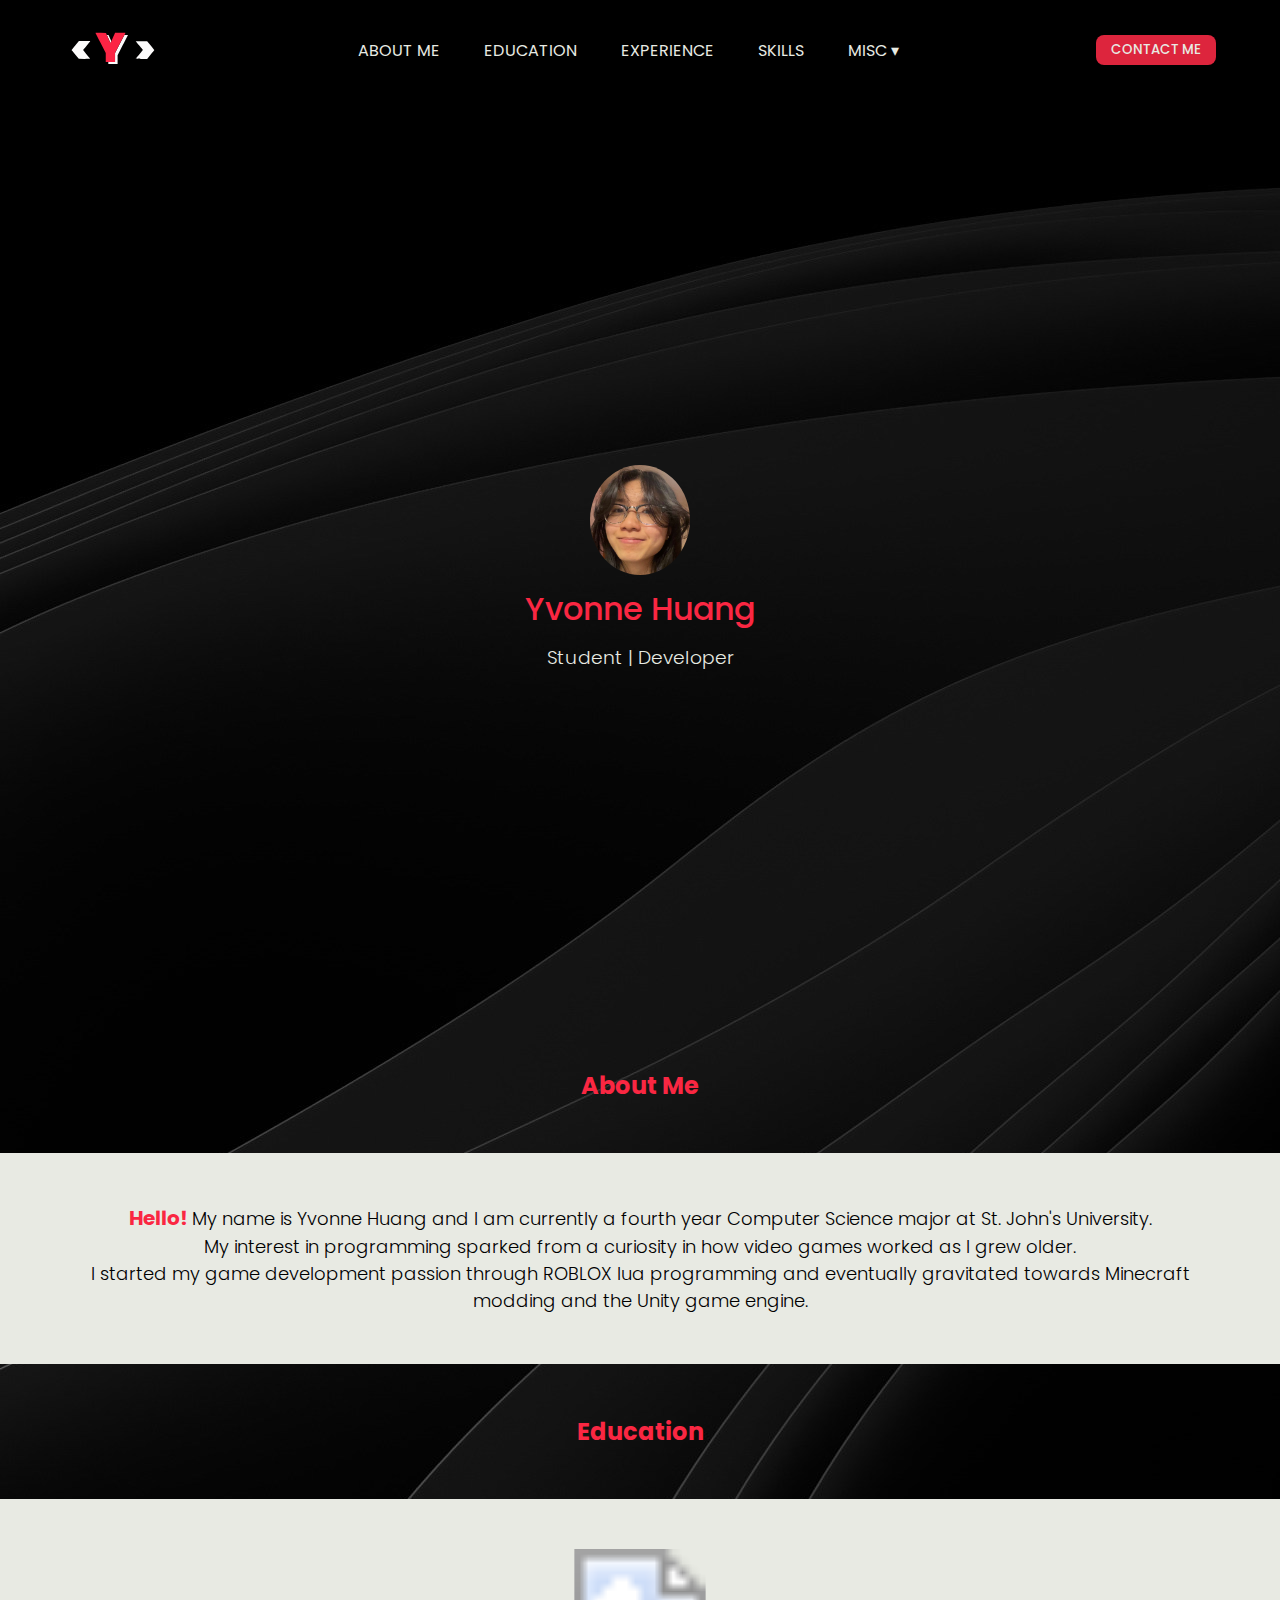
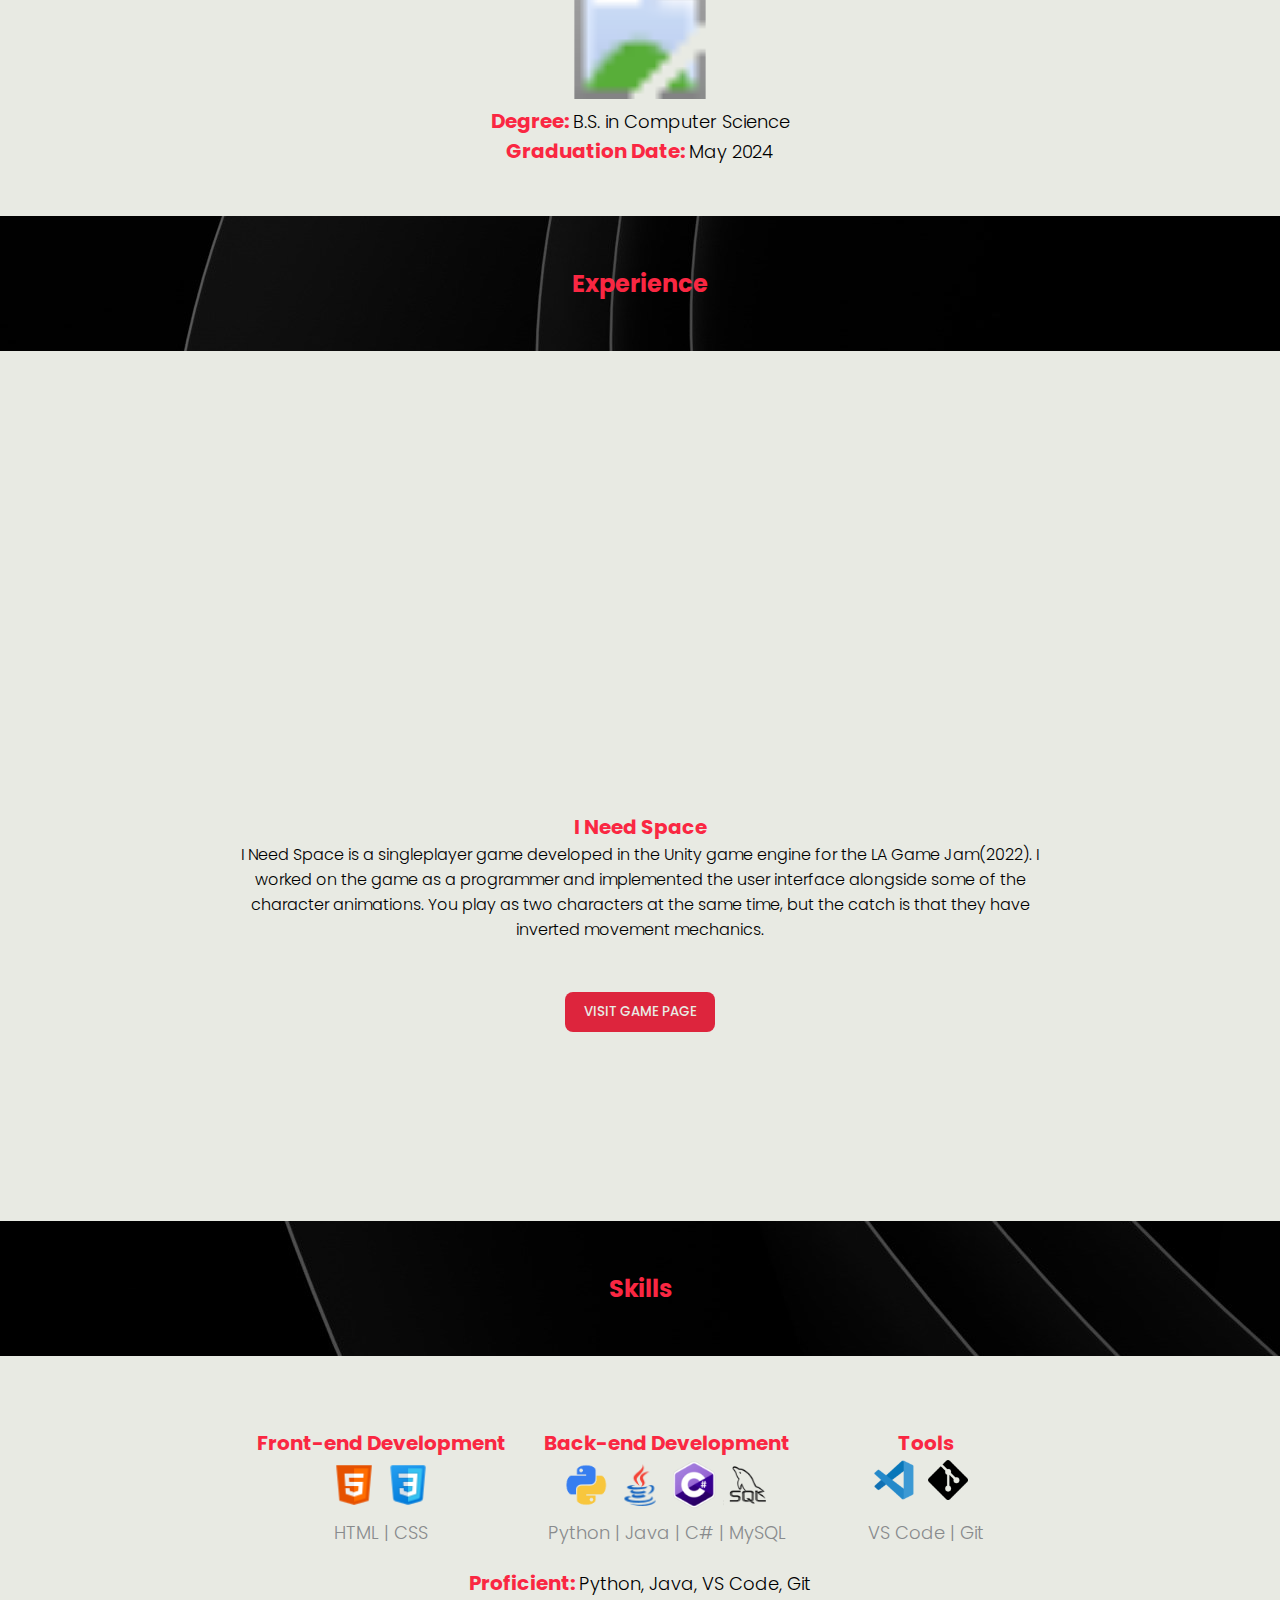
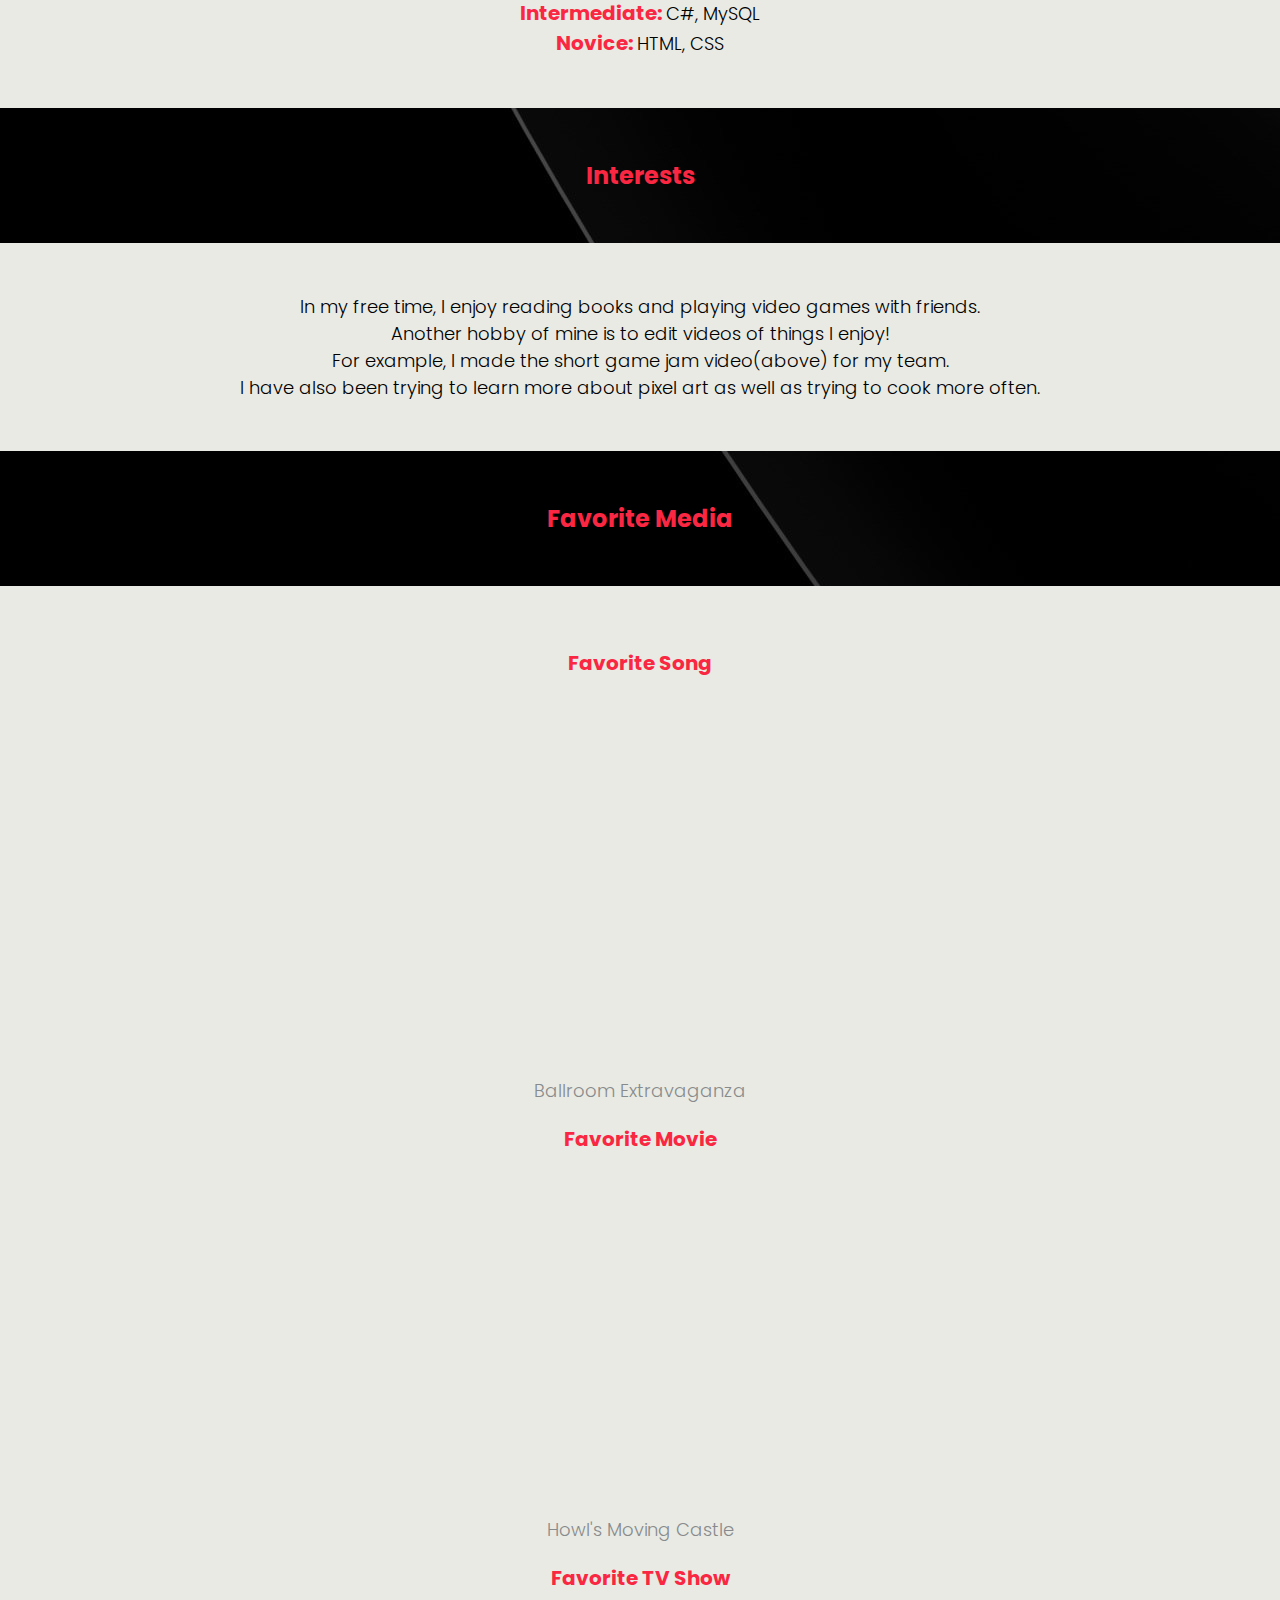
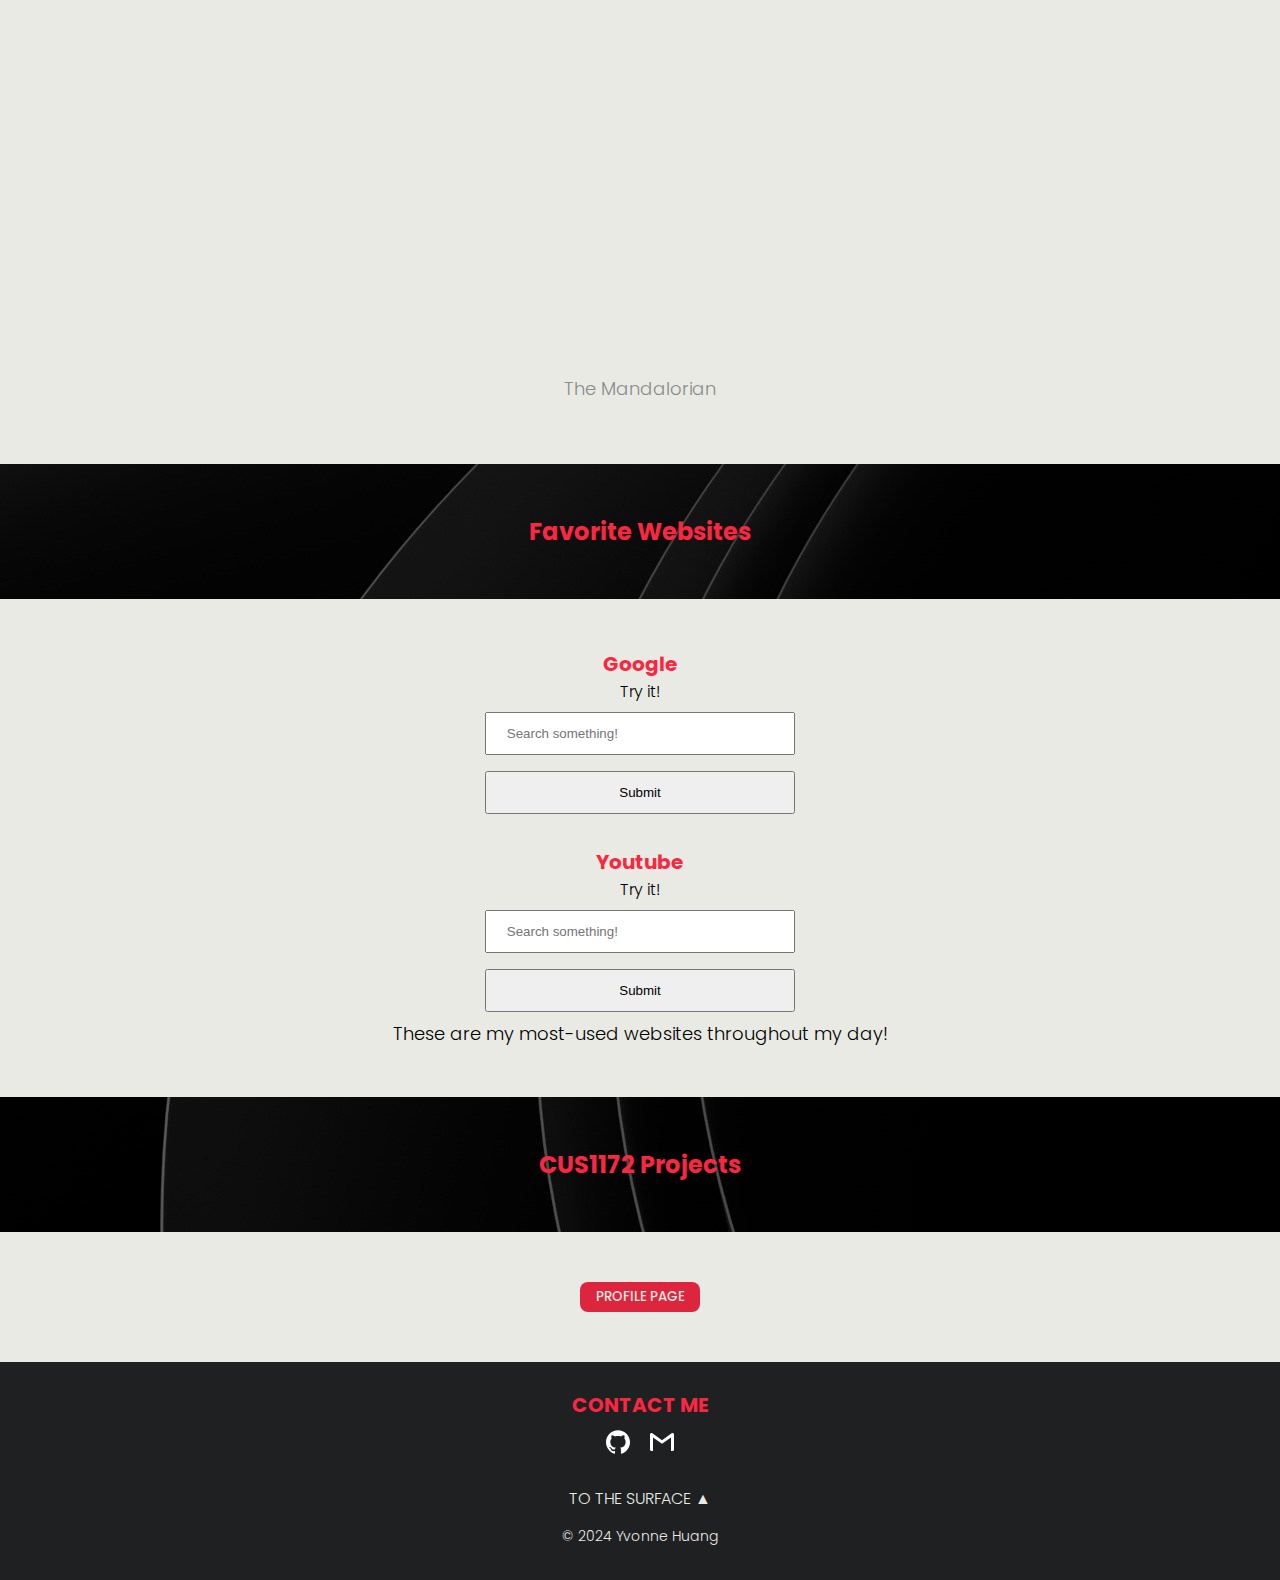
<file: Projects/Milestone_2/index.html>
<!DOCTYPE html>
<html>
    <head>
        <title>
            Yvonne Huang | Developer
        </title>
        <link rel="icon" type="image/x-icon" href="../../images/logo.ico">

        <link rel="preconnect" href="https://fonts.googleapis.com">
        <link rel="preconnect" href="https://fonts.gstatic.com" crossorigin>
        <link href="https://fonts.googleapis.com/css2?family=M+PLUS+Rounded+1c:wght@300;400&family=Poppins:wght@300;500&display=swap" rel="stylesheet">

        <link rel="stylesheet" href="style.css">

        <style>
            p {
                display: block;
                width: 100%;
                font-size: 18px;
            }
        </style>
    </head>
    <body>
        <header>
            <a href="#">
                <svg xmlns="http://www.w3.org/2000/svg" xmlns:xlink="http://www.w3.org/1999/xlink" width="96px" height="96px" viewBox="0 0 64 64" version="1.1">
                    <g id="surface1">
                        <path style=" stroke:none;fill-rule:evenodd;fill:rgb(98.823529%,98.431373%,98.431373%);fill-opacity:1;" d="M 28.585938 23.3125 C 28.585938 23.390625 30.929688 28.613281 30.996094 28.683594 C 31.019531 28.707031 31.15625 28.457031 31.300781 28.125 L 31.566406 27.527344 L 29.675781 23.308594 L 29.132812 23.273438 C 28.832031 23.257812 28.585938 23.273438 28.585938 23.3125 M 37.140625 29.28125 L 34.027344 35.304688 L 34.027344 41.28125 L 29.546875 41.28125 L 29.546875 42.667969 L 35.734375 42.667969 L 35.734375 36.789062 L 39.199219 30.074219 C 41.105469 26.378906 42.667969 23.335938 42.667969 23.304688 C 42.667969 23.277344 42.125 23.253906 41.460938 23.253906 L 40.253906 23.253906 L 37.140625 29.28125 M 7.472656 30.371094 C 6.121094 31.996094 5.023438 33.363281 5.039062 33.410156 C 5.054688 33.457031 6.148438 34.789062 7.464844 36.371094 L 9.867188 39.246094 L 13.679688 39.25 C 15.777344 39.25 17.492188 39.234375 17.492188 39.207031 C 17.492188 39.179688 16.414062 37.875 15.09375 36.300781 C 13.777344 34.726562 12.695312 33.414062 12.695312 33.382812 C 12.695312 33.351562 13.773438 32.03125 15.089844 30.449219 C 16.410156 28.867188 17.492188 27.539062 17.492188 27.492188 C 17.492188 27.449219 15.792969 27.414062 13.714844 27.414062 L 9.9375 27.414062 L 7.472656 30.371094 M 47.785156 27.46875 C 47.785156 27.5 48.867188 28.820312 50.1875 30.398438 C 51.507812 31.980469 52.585938 33.320312 52.585938 33.378906 C 52.585938 33.453125 49.113281 37.683594 47.914062 39.066406 C 47.761719 39.242188 47.945312 39.253906 51.59375 39.253906 L 55.433594 39.253906 L 57.816406 36.40625 C 59.128906 34.84375 60.203125 33.484375 60.207031 33.390625 C 60.210938 33.296875 59.132812 31.917969 57.8125 30.324219 L 55.414062 27.425781 L 51.601562 27.417969 C 49.503906 27.417969 47.785156 27.4375 47.785156 27.46875 "/>
                        <path style=" stroke:none;fill-rule:evenodd;fill:rgb(98.823529%,14.117647%,26.666667%);fill-opacity:1;" d="M 21.011719 21.984375 C 21.011719 22.046875 22.550781 25.078125 24.425781 28.714844 L 27.839844 35.332031 L 27.839844 41.28125 L 34.027344 41.28125 L 34.027344 35.304688 L 36.597656 30.320312 C 38.011719 27.578125 39.570312 24.585938 40.0625 23.671875 C 40.558594 22.757812 40.960938 21.980469 40.960938 21.9375 C 40.960938 21.898438 39.410156 21.867188 37.515625 21.867188 L 34.070312 21.867188 L 33.175781 23.867188 C 32.679688 24.964844 32.019531 26.464844 31.703125 27.199219 C 31.386719 27.933594 31.09375 28.570312 31.054688 28.609375 C 30.992188 28.679688 29.542969 25.558594 28.34375 22.773438 L 27.976562 21.921875 L 24.496094 21.890625 C 21.992188 21.871094 21.011719 21.898438 21.011719 21.984375 "/>
                    </g>
                </svg>
            </a>
            <nav>
                <ul class="nav_links">
                    <li><a href="#AboutMe"> ABOUT ME</a></li>
                    <li><a href="#Education">EDUCATION</a></li>
                    <li><a href="#Experience">EXPERIENCE</a></li>
                    <li><a href="#Skills">SKILLS</a></li>
                    <li class="misc">
                        <a href="#">MISC &#9662</a>
                        <ul class="dropdown">
                            <li><a href="#Interests">&#11049INTERESTS</a></li>
                            <li><a href="#FavoriteMedia">&#11049FAVORITE MEDIA</a></li>
                            <li><a href="#FavoriteWebsites">&#11049FAVORITE WEBSITES</a></li>
                            <li><a href="#Projects">&#11049PROJECTS</a></li>
                        </ul>
                    </li>
                </ul>
            </nav>
            <a href="#Contact">
                <button>CONTACT ME</button>
            </a>
        </header>

        <br>

        <div class="profile">
            <img src="../../images/profile.jpg">
            <h1 style="color: #FA2742; font-weight: 500; padding: 10px;">Yvonne Huang</h1>
            <h3 style="font-weight: 300">Student | Developer</h3>
        </div>

        <div class="section_title" id="AboutMe">
            <h2>About Me</h2>
        </div>

        <div class="section">
            <div class="container" id="about_me_container">
                <div class="paragraph">
                    <p>
                        <span class="highlight">Hello!</span>
                        My name is Yvonne Huang and I am currently a fourth year Computer Science major at St. John's University.
                        <br>
                        My interest in programming sparked from a curiosity in how video games worked as I grew older.
                        <br>
                        I started my game development passion through ROBLOX lua programming and eventually gravitated towards Minecraft modding and the Unity game engine.
                    </p>
                </div>
            </div>
        </div>

        <div class="section_title" id="Education">
            <h2>Education</h2>
        </div>

        <div class="section">
            <div class="container" id="education_container">
                <p>
                    <svg width="150" height="150">
                        <image xlink:href="https://www.stjohns.edu/themes/sju_theme/assets/logos/logo-footer.svg" width="150" height="150" alt="school logo"/>
                    </svg>
                    <br>
                    <span class="highlight">Degree: </span>B.S. in Computer Science
                    <br>
                    <span class="highlight">Graduation Date: </span>May 2024
                </p>
            </div>
        </div>

        <div class="section_title" id="Experience">
            <h2>Experience</h2>
        </div>

        <div class="section">
            <div class="container" id="experience_container">
                <div class = "scroll_item" id = "game_jam">
                    <p>
                        <iframe width="560" height="315" src="https://www.youtube.com/embed/37QHQd62LBY?si=YQROo7P0o3Ill7xy" title="YouTube video player" frameborder="0" allow="accelerometer; autoplay; clipboard-write; encrypted-media; gyroscope; picture-in-picture; web-share" allowfullscreen></iframe>
                        <br>
                        <span class="highlight">I Need Space</span>
                        <br>
                        I Need Space is a singleplayer game developed in the Unity game engine for the LA Game Jam(2022). 
                        I worked on the game as a programmer and implemented the user interface alongside some of the character animations. 
                        You play as two characters at the same time, but the catch is that they have inverted movement mechanics.
                        <br>
                        <a href="https://annagobrr.itch.io/i-need-space" target="_blank" rel="noreferrer">
                            <button>VISIT GAME PAGE</button>
                        </a>
                    </p>
                </div>

                <div class = "scroll_item" id = "vehicular">
                    <p>
                        <iframe width="560" height="315" src="https://www.youtube.com/embed/Z3KYWKbIC-s?si=Plu0dDcAaZiSYs7K" title="YouTube video player" frameborder="0" allow="accelerometer; autoplay; clipboard-write; encrypted-media; gyroscope; picture-in-picture; web-share" allowfullscreen></iframe>
                        <br>
                        <span class="highlight">Vehicular Cloud Real Time System (VCRTS)</span>
                        <br>
                        VCRTS is a system simulation that manages computational resources and jobs into a database.
                        I helped to program the user interface of the system by using JSwing and Java.
                        Furthermore, I also aided in implementing the database collection using MySQL.
                        <br>
                        <a href="https://github.com/miraclesanchez/CUS1166" target="_blank" rel="noreferrer">
                            <button>VISIT SOURCE CODE</button>
                        </a>
                    </p>
                </div>

                <div class = "scroll_item" id = "synford">
                    <p>
                        <img width="560" height="315" src="../../images/synford.gif">
                        <br>
                        <span class="highlight">Synford Text-Based RPG</span>
                        <br>
                        Synford is a singleplayer game programmed in python and is played through the terminal.
                        This was a solo project I had started in 2022 in order to learn more about Python.
                        It includes a working inventory system as well as turn-based combat and randomized drops.
                        <br>
                        <a href="https://github.com/wewewe08/Synford-Text-Based-RPG?tab=readme-ov-file" target="_blank" rel="noreferrer">
                            <button>VISIT SOURCE CODE</button>
                        </a>
                    </p>
                </div>
            </div>
        </div>

        <div class="section_title" id="Skills">
            <h2>Skills</h2>
        </div>

        <div class="section">
            <div class="container" id="skills_container">
                <table>
                    <tr>
                        <th>
                            <span class="highlight">Front-end Development</span>
                        </th>
                        <th>
                            <span class="highlight">Back-end Development</span>
                        </th>
                        <th>
                            <span class="highlight">Tools</span>
                        </th>
                    </tr>
    
                    <tr>
                        <td>
                            <svg width="50" height="50">
                                <image xlink:href="../../images/html.png" width="50" height="50" alt="HTML" />
                            </svg>
                            <svg width="50" height="50">
                                <image xlink:href="../../images/css.png" width="50" height="50" alt="CSS" />
                            </svg>
                        </td>
                        <td>
                            <svg width="50" height="50">
                                <image xlink:href="../../images/python.png" width="50" height="50" alt="Python" />
                            </svg>
                            <svg width="50" height="50">
                                <image xlink:href="../../images/java.png" width="50" height="50" alt="Java" />
                            </svg>
                            <svg width="50" height="50">
                                <image xlink:href="../../images/cs.png" width="50" height="50" alt="C#" />
                            </svg>
                            <svg width="50" height="50">
                                <image xlink:href="../../images/mysql.png" width="50" height="50" alt="MySQL" />
                            </svg>
                        </td>
                        <td>
                            <svg width="50" height="50">
                                <image xlink:href="../../images/vscode.png" width="40" height="40" alt="VS Code" />
                            </svg>
                            <svg width="50" height="50">
                                <image xlink:href="../../images/git.png" width="40" height="40" alt="Git" />
                            </svg>
                        </td>
                    </tr>
    
                    <tr>
                        <td>
                            <span class="sub-highlight">HTML | CSS</span>
                        </td>
                        <td>
                            <span class="sub-highlight">Python | Java | C# | MySQL</span>
                        </td>
                        <td>
                            <span class="sub-highlight">VS Code | Git</span>
                        </td>
                    </tr>
                </table> 
    
                <p>
                    <span class="highlight">Proficient: </span>
                    Python, Java, VS Code, Git
                    <br> 
                    <span class="highlight">Intermediate: </span>
                    C#, MySQL
                    <br>
                    <span class="highlight">Novice: </span>
                    HTML, CSS
                </p>
            </div>
        </div>

        <div class="section_title" id="Interests">
            <h2>Interests</h2>
        </div>

        <div class="section">
            <div class="container" id="interests_container">
                <p>
                    In my free time, I enjoy reading books and playing video games with friends.
                    <br>
                    Another hobby of mine is to edit videos of things I enjoy!
                    <br>
                    For example, I made the short game jam video(above) for my team.
                    <br>
                    I have also been trying to learn more about pixel art as well as trying to cook more often.
                </p>
            </div>     
        </div>

        <div class="section_title" id="FavoriteMedia">
            <h2>Favorite Media</h2>
        </div>

        <div class="section">
            <div class="container" id="media_container">
                <table>
                    <tr>
                        <th>
                            <span class="highlight">Favorite Song</span>
                        </th>
                    </tr>

                    <tr>
                        <td>
                            <iframe style="border-radius:12px" src="https://open.spotify.com/embed/track/4vJfBno2d0mTjMcYn5lEln?utm_source=generator" width="100%" height="352" frameBorder="0" allowfullscreen="" allow="autoplay; clipboard-write; encrypted-media; fullscreen; picture-in-picture" loading="lazy"></iframe>
                        </td>
                    </tr>

                    <tr>
                        <td>
                            <span class="sub-highlight">Ballroom Extravaganza</span>
                        </td>
                    </tr>
    
                    <tr>
                        <th>
                            <span class="highlight">Favorite Movie</span>
                        </th>
                    </tr>

                    <tr>
                        <td>
                            <iframe width="560" height="315" src="https://www.youtube.com/embed/iwROgK94zcM?si=0pVsEem_1jxThadv" title="YouTube video player" frameborder="0" allow="accelerometer; autoplay; clipboard-write; encrypted-media; gyroscope; picture-in-picture; web-share" allowfullscreen></iframe>
                        </td>
                    </tr>

                    <tr>
                        <td>
                            <span class="sub-highlight">Howl's Moving Castle</span>
                        </td>
                    </tr>

                    <tr>
                        <th>
                            <span class="highlight">Favorite TV Show</span>
                        </th>
                    </tr>
                        <td>
                            <iframe width="560" height="315" src="https://www.youtube.com/embed/aOC8E8z_ifw?si=cArrpsLdB0mAWGUN" title="YouTube video player" frameborder="0" allow="accelerometer; autoplay; clipboard-write; encrypted-media; gyroscope; picture-in-picture; web-share" allowfullscreen></iframe>
                        </td>
                    <tr>

                    </tr>
    
                    <tr>
                        <td>
                            <span class="sub-highlight">The Mandalorian</span>
                        </td>
                    </tr>
                </table>
            </div>
        </div>

        <div class="section_title" id="FavoriteWebsites">
            <h2>Favorite Websites</h2>
        </div>

        <div class="section"> 
            <div class="container" id="websites_container">
                <ul>
                    <li>
                        <span class="highlight">Google</span>
                    </li>
    
                    Try it!
                    <form action="https://www.google.com/search?q=">
                        <input type="text" placeholder="Search something!" name="q">
                        <input type="submit" placeholder="Search"/>
                    </form>
    
                    <br>
    
                    <li>
                        <span class="highlight">Youtube</span>
                    </li>
    
                    Try it!
                    <form action="https://www.youtube.com/results?search_query=">
                        <input type="text" placeholder="Search something!" name="q">
                        <input type="submit" placeholder="Search"/>
                    </form>
                </ul>
                <p>
                    These are my most-used websites throughout my day!
                </p>
            </div>
        </div>

        <div class="section_title" id="Projects">
            <h2>CUS1172 Projects</h2>
        </div>

        <div class="section">
            <div class="container" id="projects_container">
                <ul>
                    <li>
                        <a href="https://github.com/wewewe08/profile_page" target="_blank" rel="noreferrer">
                            <button>PROFILE PAGE</button>
                        </a>
                    </li>
                </ul>
            </div>
        </div>

        <!-- Footer -->
        <footer>
            <div class="footer_section"  id="Contact">
                <div class="footer_container">
                    <div class="content">
                        <h3><span class="highlight">CONTACT ME</span></h3>
                        <div class="socials">
                            <div class="social_container">
                                <a href="https://github.com/wewewe08" target="_blank" rel="noreferrer">
                                    <svg width="24" height="24" xmlns="http://www.w3.org/2000/svg">
                                        <title>GitHub</title>
                                        <path d="M12 .297c-6.63 0-12 5.373-12 12 0 5.303 3.438 9.8 8.205 11.385.6.113.82-.258.82-.577 0-.285-.01-1.04-.015-2.04-3.338.724-4.042-1.61-4.042-1.61C4.422 18.07 3.633 17.7 3.633 17.7c-1.087-.744.084-.729.084-.729 1.205.084 1.838 1.236 1.838 1.236 1.07 1.835 2.809 1.305 3.495.998.108-.776.417-1.305.76-1.605-2.665-.3-5.466-1.332-5.466-5.93 0-1.31.465-2.38 1.235-3.22-.135-.303-.54-1.523.105-3.176 0 0 1.005-.322 3.3 1.23.96-.267 1.98-.399 3-.405 1.02.006 2.04.138 3 .405 2.28-1.552 3.285-1.23 3.285-1.23.645 1.653.24 2.873.12 3.176.765.84 1.23 1.91 1.23 3.22 0 4.61-2.805 5.625-5.475 5.92.42.36.81 1.096.81 2.22 0 1.606-.015 2.896-.015 3.286 0 .315.21.69.825.57C20.565 22.092 24 17.592 24 12.297c0-6.627-5.373-12-12-12" fill="white"/>
                                    </svg>
                                </a>
                            </div>
                            <div class="social_container">
                                <a href="mailto:yvonne.huang10@gmail.com">
                                    <svg width="24" height="24" xmlns="http://www.w3.org/2000/svg">
                                        <title>E-mail</title>
                                        <path d="M24 4.5v15c0 .85-.65 1.5-1.5 1.5H21V7.387l-9 6.463-9-6.463V21H1.5C.649 21 0 20.35 0 19.5v-15c0-.425.162-.8.431-1.068C.7 3.16 1.076 3 1.5 3H2l10 7.25L22 3h.5c.425 0 .8.162 1.069.432.27.268.431.643.431 1.068z" fill="white"/>
                                    </svg>
                                </a>
                            </div>
                        </div>
                    </div>

                    <div class="content">
                        <nav>
                            <ul class="nav_links">
                                <li><a href="#">TO THE SURFACE &#9650</a></li>
                            </ul>
                        </nav>
                    </div>

                    <div class="bottom" style="color: #E8EAE3;">
                        <p style="font-size: 14px;">&copy; 2024 Yvonne Huang</p>
                    </div>
                </div>             
            </div>

        </footer>
    </body>
</html>
</file>
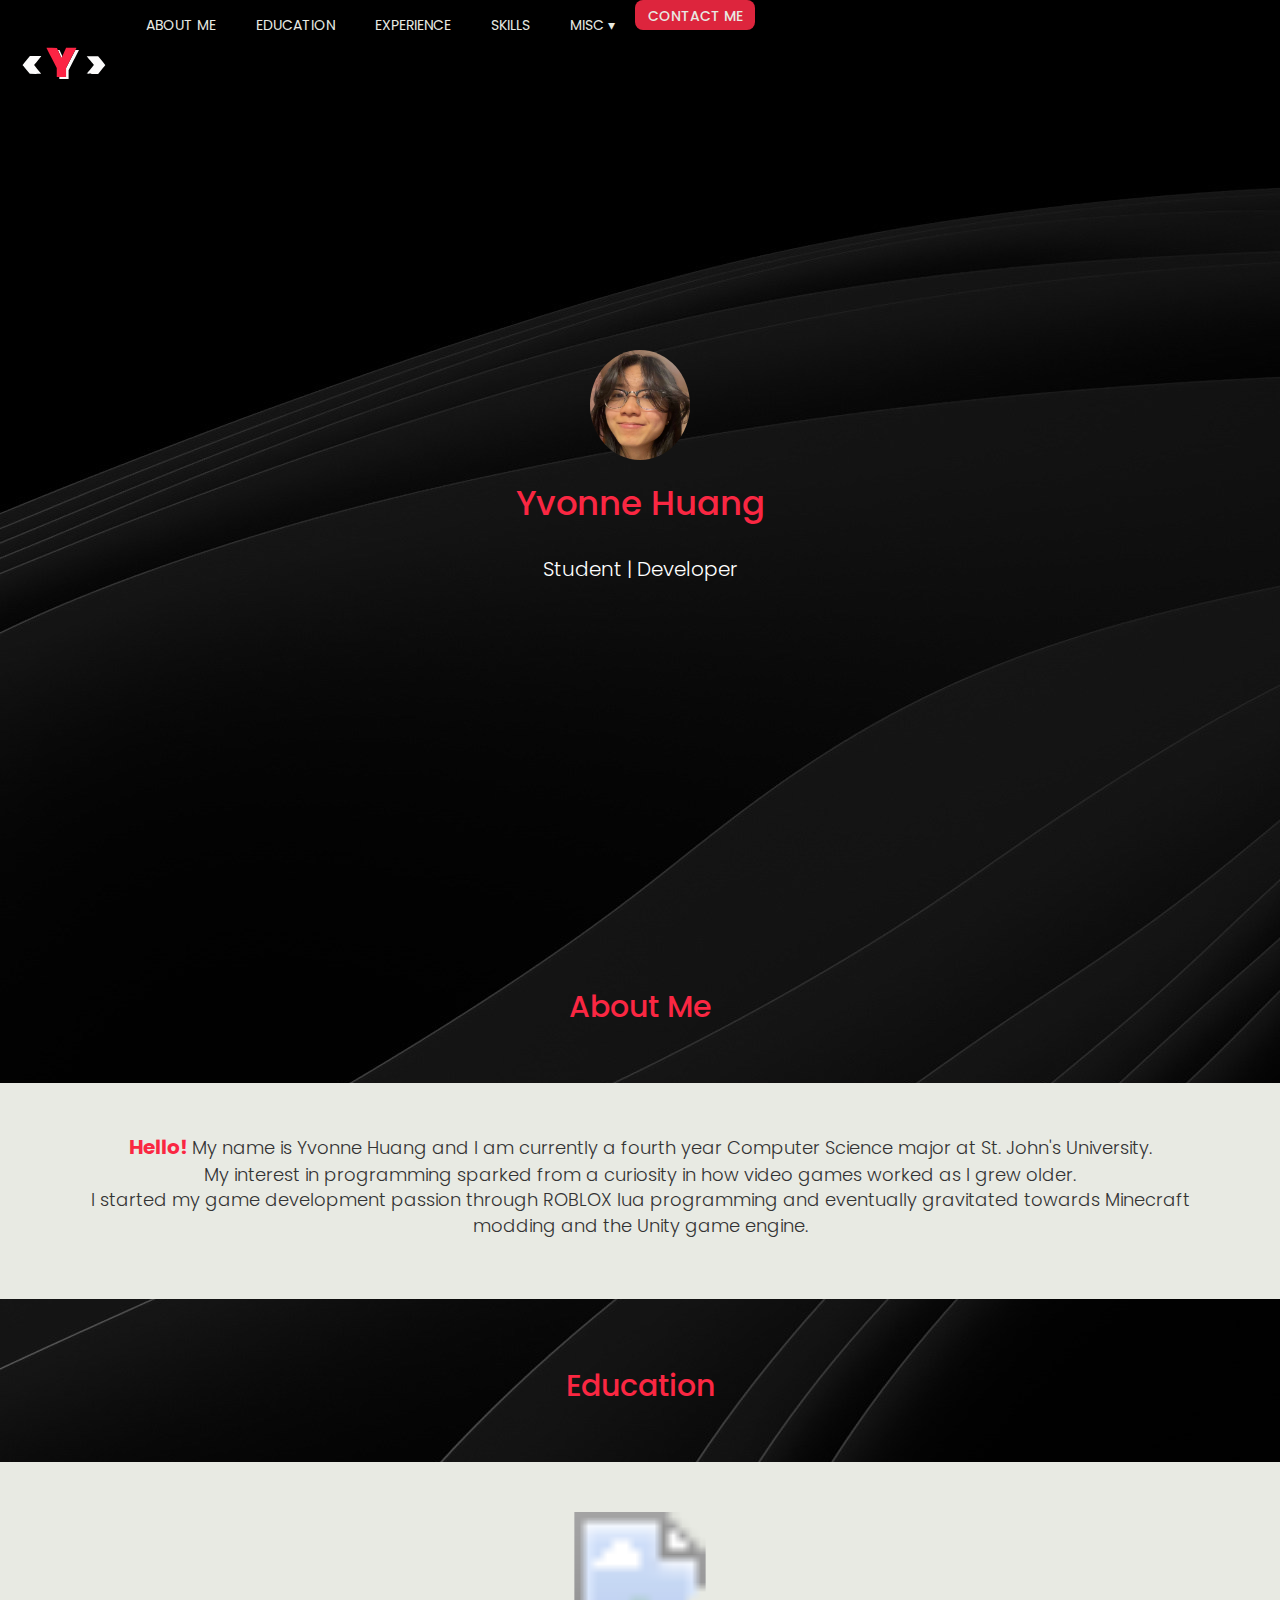
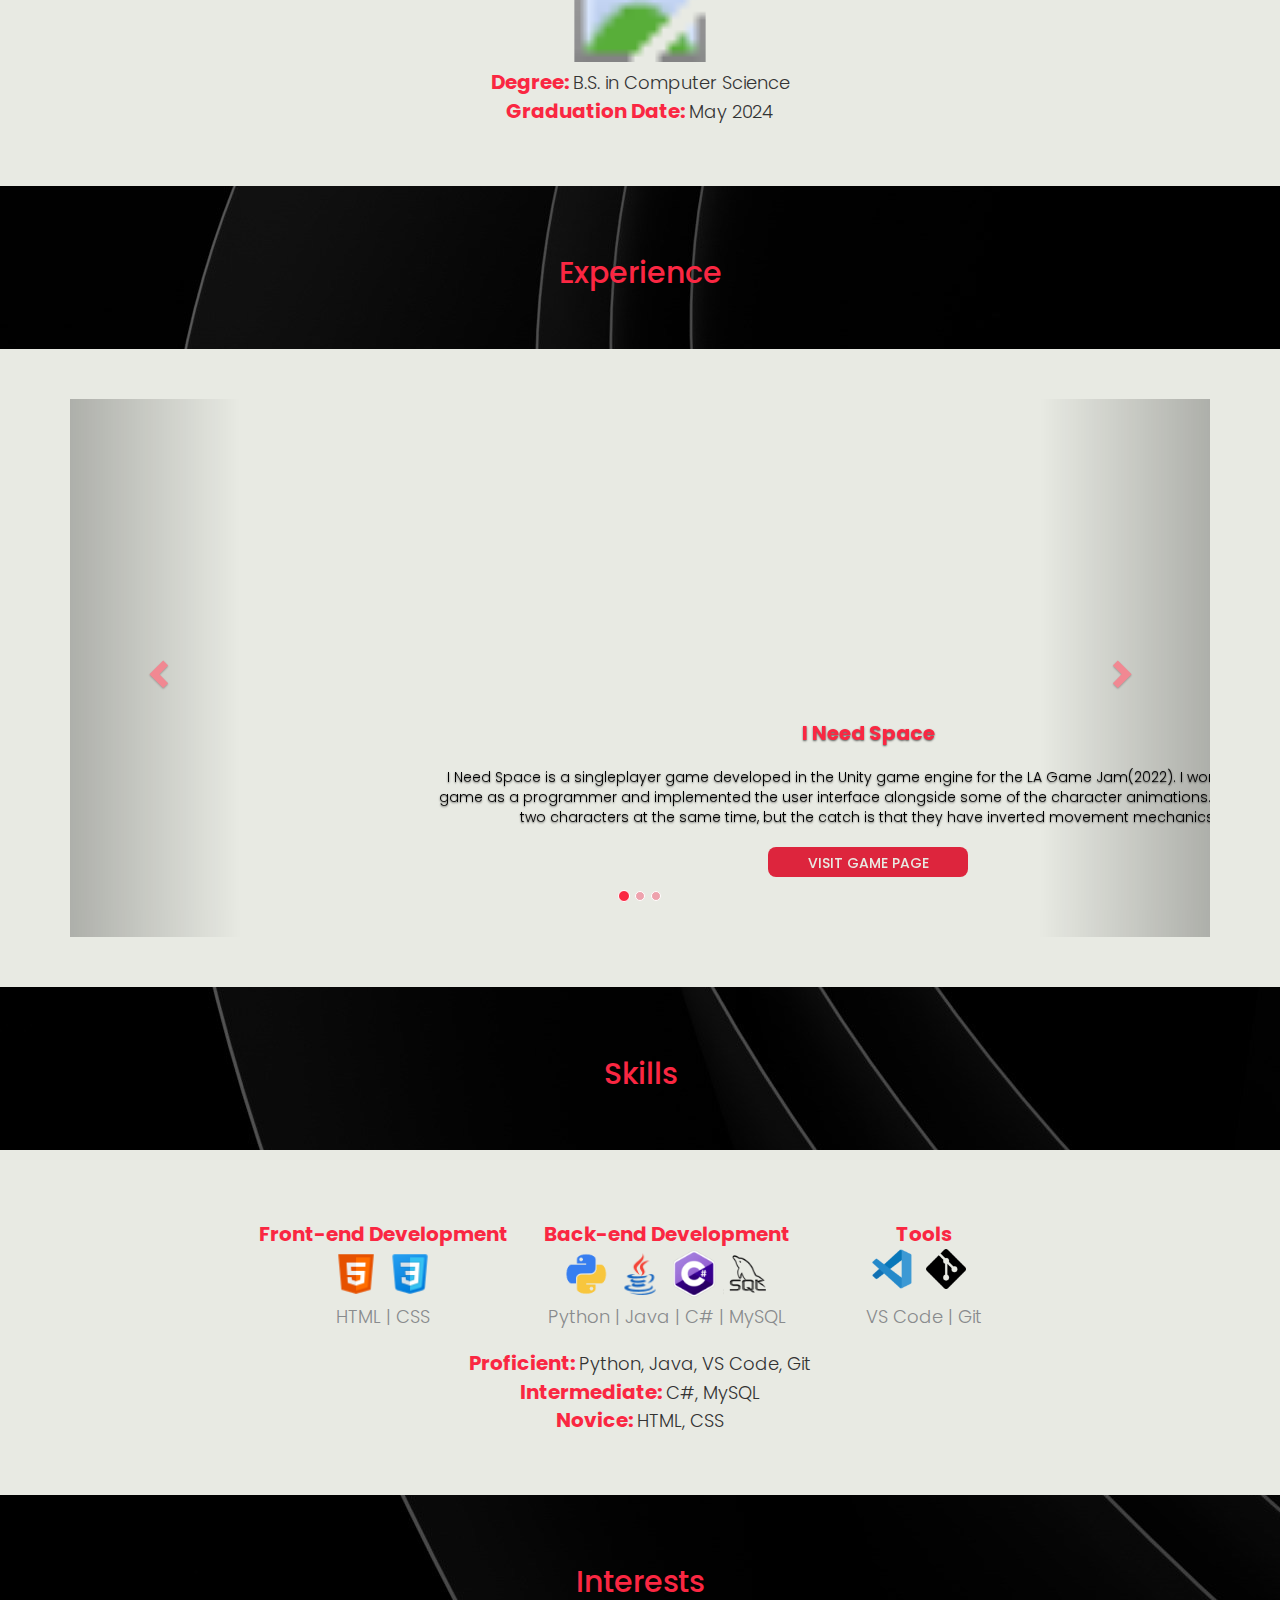
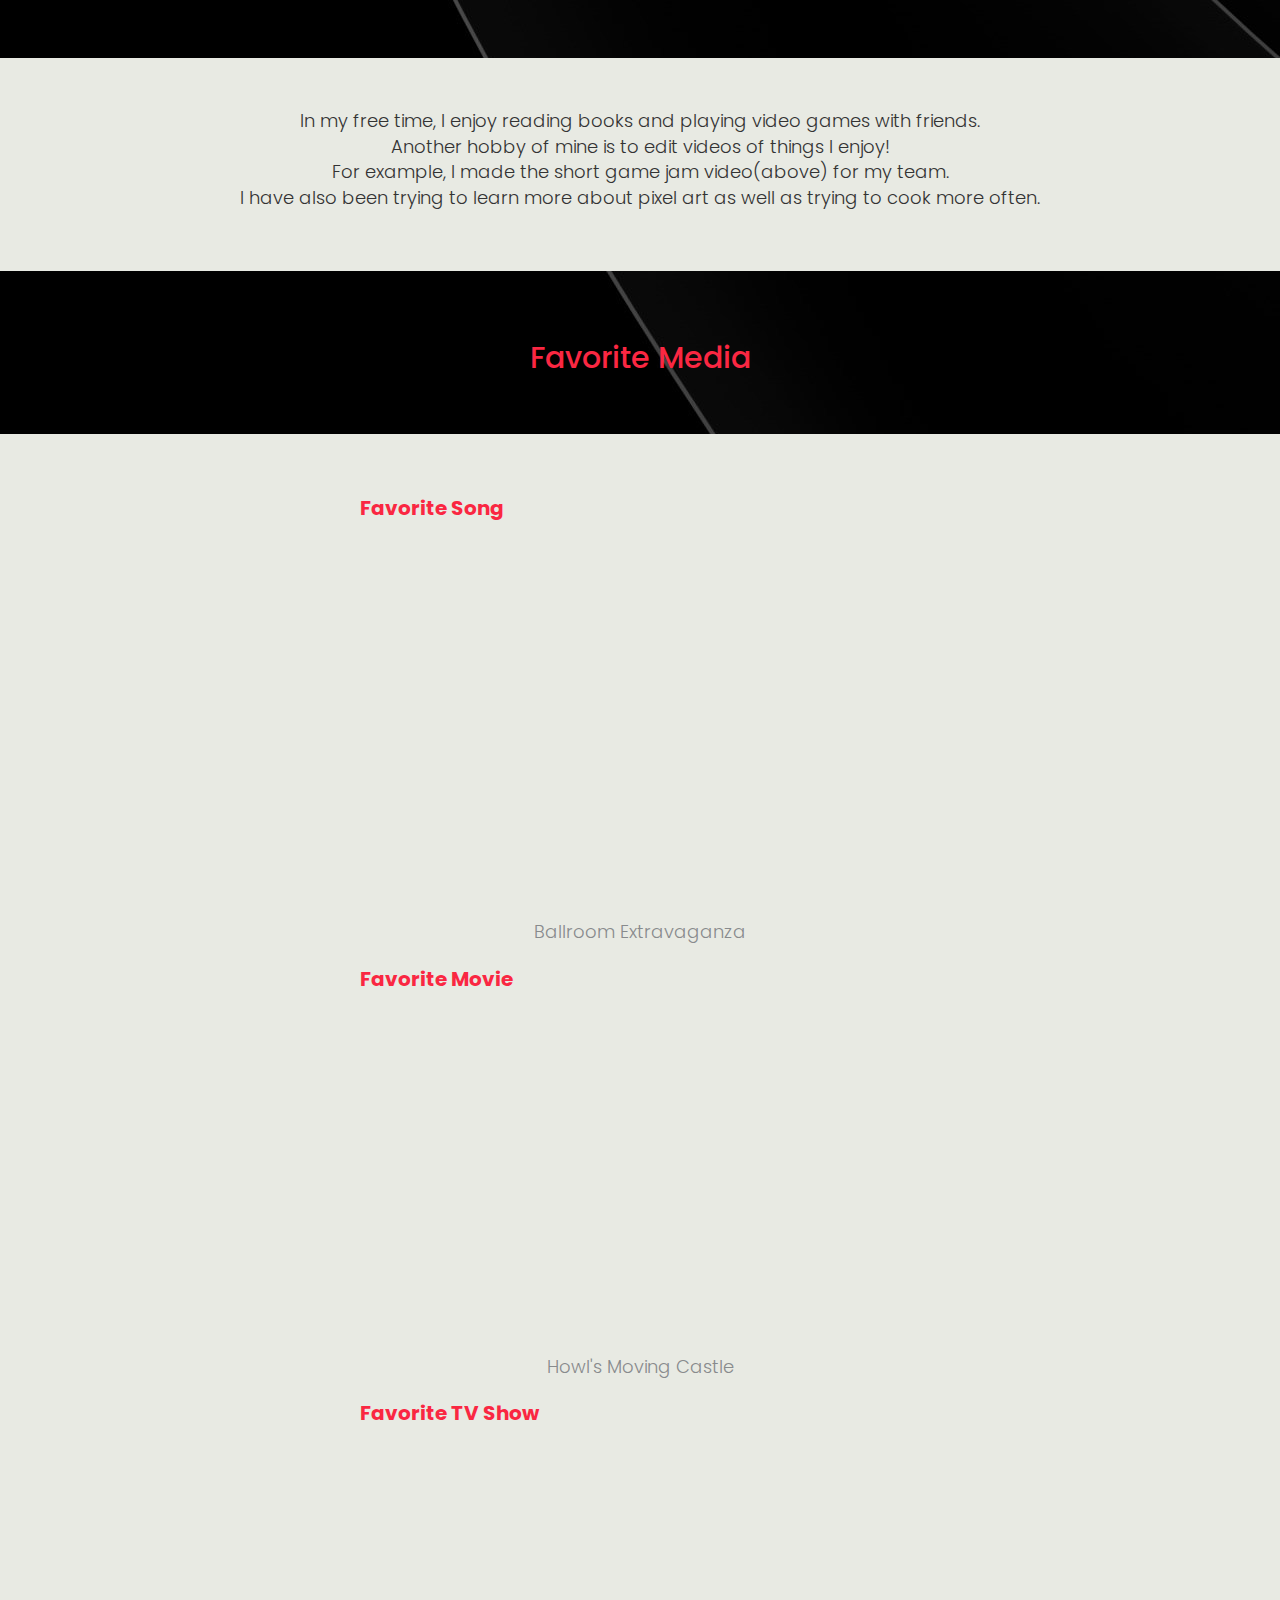
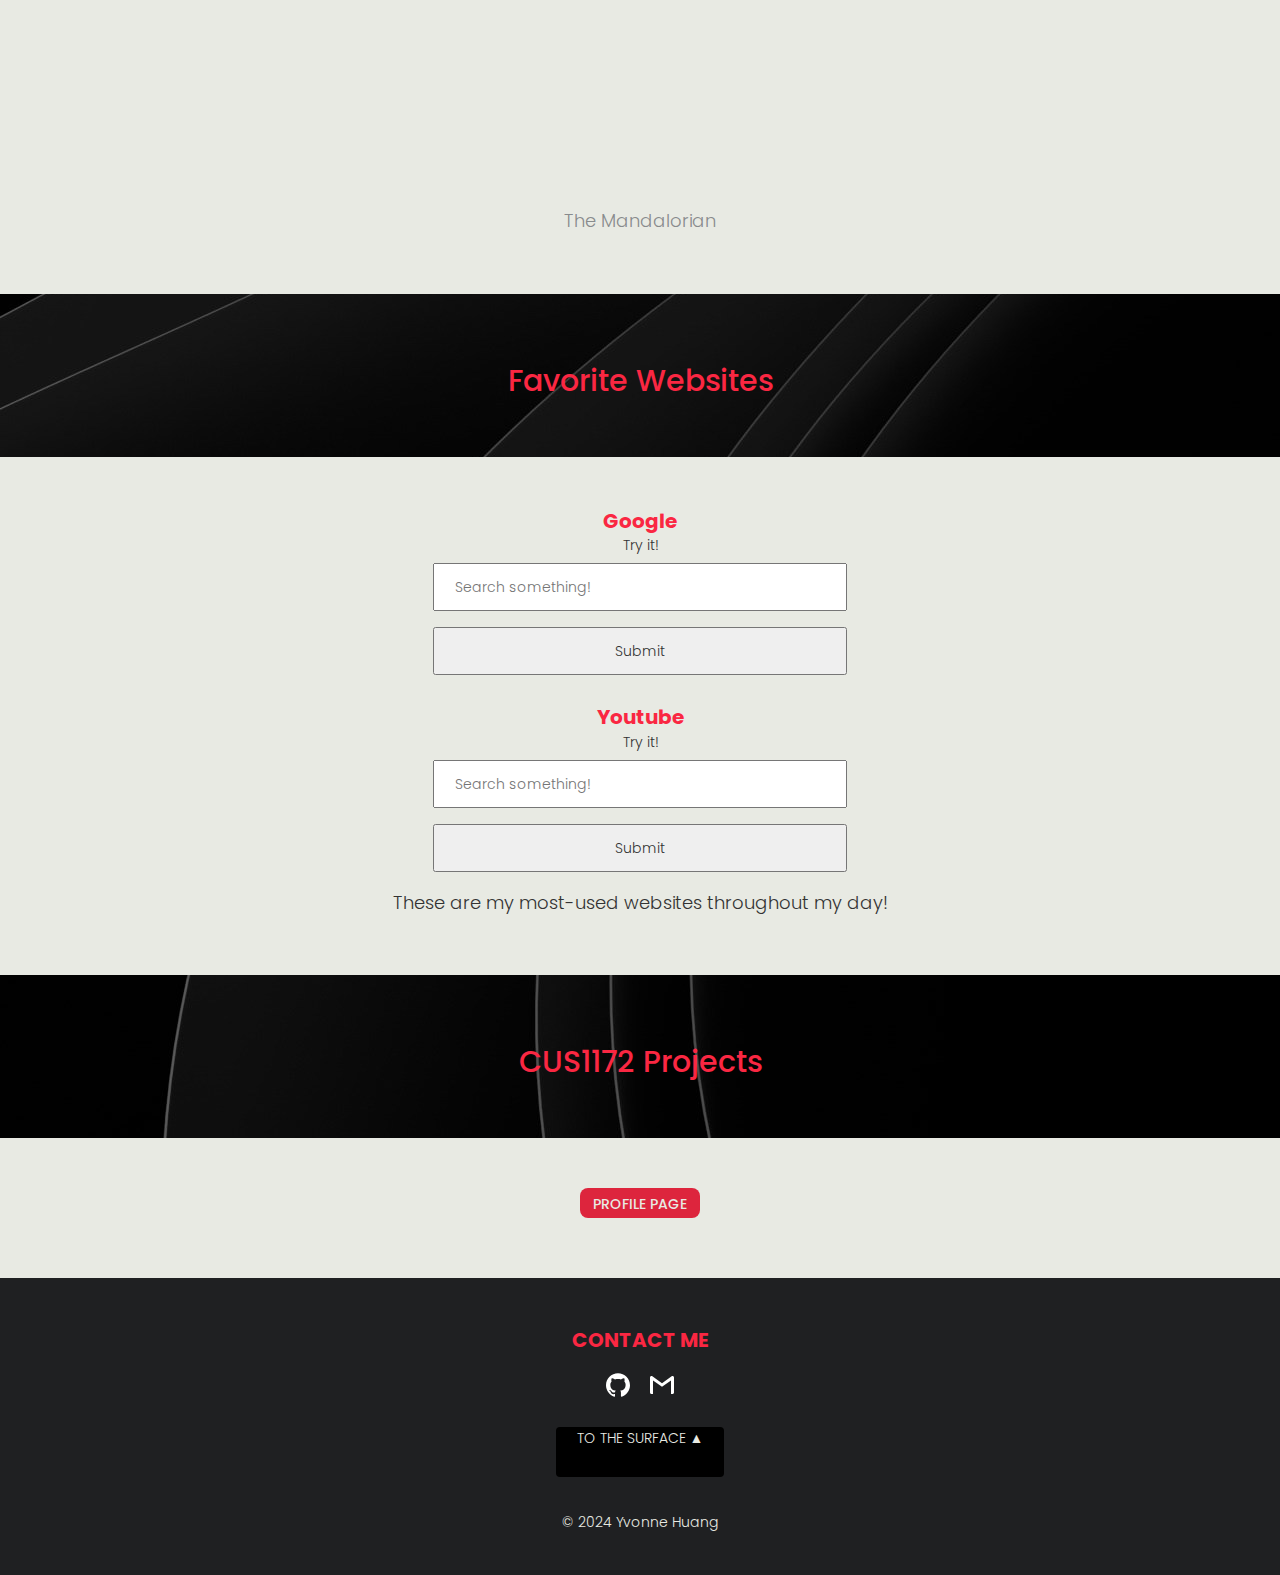
<file: Projects/Milestone_3/index.html>
<!DOCTYPE html>
<html>
    <head>
        <title>
            Yvonne Huang | Developer
        </title>

        <link rel="icon" type="image/x-icon" href="../../images/logo.ico">

        <meta charset="utf-8">
        <meta name="viewport" content="width=device-width, initial-scale=1">
        <link rel="stylesheet" href="https://maxcdn.bootstrapcdn.com/bootstrap/3.4.1/css/bootstrap.min.css">
        <script src="https://ajax.googleapis.com/ajax/libs/jquery/3.7.1/jquery.min.js"></script>
        <script src="https://maxcdn.bootstrapcdn.com/bootstrap/3.4.1/js/bootstrap.min.js"></script>

        <link rel="preconnect" href="https://fonts.googleapis.com">
        <link rel="preconnect" href="https://fonts.gstatic.com" crossorigin>
        <link href="https://fonts.googleapis.com/css2?family=M+PLUS+Rounded+1c:wght@300;400&family=Poppins:wght@300;500&display=swap" rel="stylesheet">

        <link rel="stylesheet" href="style.css">

        <style>
            p {
                display: block;
                width: 100%;
                font-size: 18px;
            }
        </style>
    </head>

    <body>
        <header>
            <nav class="navbar navbar-fixed-top">
                <a class="navbar-brand" href="#">
                    <svg xmlns="http://www.w3.org/2000/svg" xmlns:xlink="http://www.w3.org/1999/xlink" width="96px" height="96px" viewBox="0 0 64 64" version="1.1">
                        <g id="surface1">
                            <path style=" stroke:none;fill-rule:evenodd;fill:rgb(98.823529%,98.431373%,98.431373%);fill-opacity:1;" d="M 28.585938 23.3125 C 28.585938 23.390625 30.929688 28.613281 30.996094 28.683594 C 31.019531 28.707031 31.15625 28.457031 31.300781 28.125 L 31.566406 27.527344 L 29.675781 23.308594 L 29.132812 23.273438 C 28.832031 23.257812 28.585938 23.273438 28.585938 23.3125 M 37.140625 29.28125 L 34.027344 35.304688 L 34.027344 41.28125 L 29.546875 41.28125 L 29.546875 42.667969 L 35.734375 42.667969 L 35.734375 36.789062 L 39.199219 30.074219 C 41.105469 26.378906 42.667969 23.335938 42.667969 23.304688 C 42.667969 23.277344 42.125 23.253906 41.460938 23.253906 L 40.253906 23.253906 L 37.140625 29.28125 M 7.472656 30.371094 C 6.121094 31.996094 5.023438 33.363281 5.039062 33.410156 C 5.054688 33.457031 6.148438 34.789062 7.464844 36.371094 L 9.867188 39.246094 L 13.679688 39.25 C 15.777344 39.25 17.492188 39.234375 17.492188 39.207031 C 17.492188 39.179688 16.414062 37.875 15.09375 36.300781 C 13.777344 34.726562 12.695312 33.414062 12.695312 33.382812 C 12.695312 33.351562 13.773438 32.03125 15.089844 30.449219 C 16.410156 28.867188 17.492188 27.539062 17.492188 27.492188 C 17.492188 27.449219 15.792969 27.414062 13.714844 27.414062 L 9.9375 27.414062 L 7.472656 30.371094 M 47.785156 27.46875 C 47.785156 27.5 48.867188 28.820312 50.1875 30.398438 C 51.507812 31.980469 52.585938 33.320312 52.585938 33.378906 C 52.585938 33.453125 49.113281 37.683594 47.914062 39.066406 C 47.761719 39.242188 47.945312 39.253906 51.59375 39.253906 L 55.433594 39.253906 L 57.816406 36.40625 C 59.128906 34.84375 60.203125 33.484375 60.207031 33.390625 C 60.210938 33.296875 59.132812 31.917969 57.8125 30.324219 L 55.414062 27.425781 L 51.601562 27.417969 C 49.503906 27.417969 47.785156 27.4375 47.785156 27.46875 "/>
                            <path style=" stroke:none;fill-rule:evenodd;fill:rgb(98.823529%,14.117647%,26.666667%);fill-opacity:1;" d="M 21.011719 21.984375 C 21.011719 22.046875 22.550781 25.078125 24.425781 28.714844 L 27.839844 35.332031 L 27.839844 41.28125 L 34.027344 41.28125 L 34.027344 35.304688 L 36.597656 30.320312 C 38.011719 27.578125 39.570312 24.585938 40.0625 23.671875 C 40.558594 22.757812 40.960938 21.980469 40.960938 21.9375 C 40.960938 21.898438 39.410156 21.867188 37.515625 21.867188 L 34.070312 21.867188 L 33.175781 23.867188 C 32.679688 24.964844 32.019531 26.464844 31.703125 27.199219 C 31.386719 27.933594 31.09375 28.570312 31.054688 28.609375 C 30.992188 28.679688 29.542969 25.558594 28.34375 22.773438 L 27.976562 21.921875 L 24.496094 21.890625 C 21.992188 21.871094 21.011719 21.898438 21.011719 21.984375 "/>
                        </g>
                    </svg>
                </a>

                <ul class="nav navbar-nav">
                    <li class="active"><a href="#AboutMe"> ABOUT ME</a></li>
                    <li><a href="#Education">EDUCATION</a></li>
                    <li><a href="#Experience">EXPERIENCE</a></li>
                    <li><a href="#Skills">SKILLS</a></li>
                    <li class="misc">
                        <a href="#">MISC &#9662</a>
                        <ul class="dropdown">
                            <li><a href="#Interests">&#11049INTERESTS</a></li>
                            <li><a href="#FavoriteMedia">&#11049FAVORITE MEDIA</a></li>
                            <li><a href="#FavoriteWebsites">&#11049FAVORITE WEBSITES</a></li>
                            <li><a href="#Projects">&#11049PROJECTS</a></li>
                        </ul>
                    </li>
                </ul>

                <a href="#Contact">
                    <button type="button" class="btn btn-danger" style="font-size: 14px;">CONTACT ME</button>
                </a>
            </nav>
        </header>

        <br>

        <div class="jumbotron text-center" style="margin: 0;">
            <img class="profile_image" src="../../images/profile.jpg" class="rounded-circle">
            <h1 style="color: #FA2742; font-weight: 500; padding: 5px; font-size: 34px;">Yvonne Huang</h1>
            <h3 style="color: white; font-weight: 300; font-size: 20px;">Student | Developer</h3>
        </div>

        <!-- start here -->

        <div class="section_title" id="AboutMe">
            <h2>About Me</h2>
        </div>

        <div class="section">
            <div class="container" id="about_me_container">
                <div class="paragraph">
                    <p>
                        <span class="highlight">Hello!</span>
                        My name is Yvonne Huang and I am currently a fourth year Computer Science major at St. John's University.
                        <br>
                        My interest in programming sparked from a curiosity in how video games worked as I grew older.
                        <br>
                        I started my game development passion through ROBLOX lua programming and eventually gravitated towards Minecraft modding and the Unity game engine.
                    </p>
                </div>
            </div>
        </div>

        <div class="section_title" id="Education">
            <h2>Education</h2>
        </div>

        <div class="section">
            <div class="container" id="education_container">
                <p>
                    <svg width="150" height="150">
                        <image xlink:href="https://www.stjohns.edu/themes/sju_theme/assets/logos/logo-footer.svg" width="150" height="150" alt="school logo"/>
                    </svg>
                    <br>
                    <span class="highlight">Degree: </span>B.S. in Computer Science
                    <br>
                    <span class="highlight">Graduation Date: </span>May 2024
                </p>
            </div>
        </div>

        <div class="section_title" id="Experience">
            <h2>Experience</h2>
        </div>

        <div class="section">
            <div class="container" id="experience_container">
                <div id="experience_carousel" class="carousel slide" data-ride="carousel">
                    <ol class="carousel-indicators">
                        <li data-target="#experience_carousel" data-slide-to="0" class="active"></li>
                        <li data-target="#experience_carousel" data-slide-to="1"></li>
                        <li data-target="#experience_carousel" data-slide-to="2"></li>
                    </ol>
        
                    <div class="carousel-inner">
                        <div class="item active">
                            <iframe width="560" height="315" src="https://www.youtube.com/embed/37QHQd62LBY?si=YQROo7P0o3Ill7xy" title="YouTube video player" frameborder="0" allow="accelerometer; autoplay; clipboard-write; encrypted-media; gyroscope; picture-in-picture; web-share" allowfullscreen></iframe>
                            
                            <div class="carousel-caption">
                                <span class="highlight">I Need Space</span>
                                <br>
                                I Need Space is a singleplayer game developed in the Unity game engine for the LA Game Jam(2022). 
                                I worked on the game as a programmer and implemented the user interface alongside some of the character animations. 
                                You play as two characters at the same time, but the catch is that they have inverted movement mechanics.
                                <br>
                                <a href="https://annagobrr.itch.io/i-need-space" target="_blank" rel="noreferrer">
                                    <button type="button" class="btn btn-danger" id="experience_button">VISIT GAME PAGE</button>
                                </a>
                            </div>  
                        </div>
        
                        <div class="item">
                            <iframe width="560" height="315" src="https://www.youtube.com/embed/Z3KYWKbIC-s?si=Plu0dDcAaZiSYs7K" title="YouTube video player" frameborder="0" allow="accelerometer; autoplay; clipboard-write; encrypted-media; gyroscope; picture-in-picture; web-share" allowfullscreen></iframe>

                            <div class="carousel-caption">
                                <span class="highlight">Vehicular Cloud Real Time System (VCRTS)</span>
                                <br>
                                VCRTS is a system simulation that manages computational resources and jobs into a database.
                                I helped to program the user interface of the system by using JSwing and Java.
                                Furthermore, I also aided in implementing the database collection using MySQL.
                                <br>
                                <a href="https://github.com/miraclesanchez/CUS1166" target="_blank" rel="noreferrer">
                                    <button type="button" class="btn btn-danger" id="experience_button">VISIT SOURCE CODE</button>
                                </a>
                            </div>
                        </div>
        
                        <div class="item">
                            <img width="560" height="315" src="../../images/synford.gif">
                            
                            <div class="carousel-caption">
                                <span class="highlight">Synford Text-Based RPG</span>
                                <br>
                                Synford is a singleplayer game programmed in python and is played through the terminal.
                                This was a solo project I had started in 2022 in order to learn more about Python.
                                It includes a working inventory system as well as turn-based combat and randomized drops.
                                <br>
                                <a href="https://github.com/wewewe08/Synford-Text-Based-RPG?tab=readme-ov-file" target="_blank" rel="noreferrer">
                                    <button type="button" class="btn btn-danger" id="experience_button">VISIT SOURCE CODE</button>
                                </a>
                            </div>
                        </div>
        
                        <a class="left carousel-control" href="#experience_carousel" data-slide="prev">
                                <span class="glyphicon glyphicon-chevron-left"></span>
                                <span class="sr-only">Previous</span>
                          </a>

                          <a class="right carousel-control" href="#experience_carousel" data-slide="next">
                                <span class="glyphicon glyphicon-chevron-right"></span>
                                <span class="sr-only">Next</span>
                          </a>
                    </div>
                </div>
            </div>
        </div>

        <div class="section_title" id="Skills">
            <h2>Skills</h2>
        </div>

        <div class="section">
            <div class="container" id="skills_container">
                <table>
                    <tr>
                        <th>
                            <span class="highlight">Front-end Development</span>
                        </th>
                        <th>
                            <span class="highlight">Back-end Development</span>
                        </th>
                        <th>
                            <span class="highlight">Tools</span>
                        </th>
                    </tr>
    
                    <tr>
                        <td>
                            <svg width="50" height="50">
                                <image xlink:href="../../images/html.png" width="50" height="50" alt="HTML" />
                            </svg>
                            <svg width="50" height="50">
                                <image xlink:href="../../images/css.png" width="50" height="50" alt="CSS" />
                            </svg>
                        </td>
                        <td>
                            <svg width="50" height="50">
                                <image xlink:href="../../images/python.png" width="50" height="50" alt="Python" />
                            </svg>
                            <svg width="50" height="50">
                                <image xlink:href="../../images/java.png" width="50" height="50" alt="Java" />
                            </svg>
                            <svg width="50" height="50">
                                <image xlink:href="../../images/cs.png" width="50" height="50" alt="C#" />
                            </svg>
                            <svg width="50" height="50">
                                <image xlink:href="../../images/mysql.png" width="50" height="50" alt="MySQL" />
                            </svg>
                        </td>
                        <td>
                            <svg width="50" height="50">
                                <image xlink:href="../../images/vscode.png" width="40" height="40" alt="VS Code" />
                            </svg>
                            <svg width="50" height="50">
                                <image xlink:href="../../images/git.png" width="40" height="40" alt="Git" />
                            </svg>
                        </td>
                    </tr>
    
                    <tr>
                        <td>
                            <span class="sub-highlight">HTML | CSS</span>
                        </td>
                        <td>
                            <span class="sub-highlight">Python | Java | C# | MySQL</span>
                        </td>
                        <td>
                            <span class="sub-highlight">VS Code | Git</span>
                        </td>
                    </tr>
                </table> 
    
                <p>
                    <span class="highlight">Proficient: </span>
                    Python, Java, VS Code, Git
                    <br> 
                    <span class="highlight">Intermediate: </span>
                    C#, MySQL
                    <br>
                    <span class="highlight">Novice: </span>
                    HTML, CSS
                </p>
            </div>
        </div>

        <div class="section_title" id="Interests">
            <h2>Interests</h2>
        </div>

        <div class="section">
            <div class="container" id="interests_container">
                <p>
                    In my free time, I enjoy reading books and playing video games with friends.
                    <br>
                    Another hobby of mine is to edit videos of things I enjoy!
                    <br>
                    For example, I made the short game jam video(above) for my team.
                    <br>
                    I have also been trying to learn more about pixel art as well as trying to cook more often.
                </p>
            </div>     
        </div>

        <div class="section_title" id="FavoriteMedia">
            <h2>Favorite Media</h2>
        </div>

        <div class="section">
            <div class="container" id="media_container">
                <table>
                    <tr>
                        <th>
                            <span class="highlight">Favorite Song</span>
                        </th>
                    </tr>

                    <tr>
                        <td>
                            <iframe style="border-radius:12px" src="https://open.spotify.com/embed/track/4vJfBno2d0mTjMcYn5lEln?utm_source=generator" width="100%" height="352" frameBorder="0" allowfullscreen="" allow="autoplay; clipboard-write; encrypted-media; fullscreen; picture-in-picture" loading="lazy"></iframe>
                        </td>
                    </tr>

                    <tr>
                        <td>
                            <span class="sub-highlight">Ballroom Extravaganza</span>
                        </td>
                    </tr>
    
                    <tr>
                        <th>
                            <span class="highlight">Favorite Movie</span>
                        </th>
                    </tr>

                    <tr>
                        <td>
                            <iframe width="560" height="315" src="https://www.youtube.com/embed/iwROgK94zcM?si=0pVsEem_1jxThadv" title="YouTube video player" frameborder="0" allow="accelerometer; autoplay; clipboard-write; encrypted-media; gyroscope; picture-in-picture; web-share" allowfullscreen></iframe>
                        </td>
                    </tr>

                    <tr>
                        <td>
                            <span class="sub-highlight">Howl's Moving Castle</span>
                        </td>
                    </tr>

                    <tr>
                        <th>
                            <span class="highlight">Favorite TV Show</span>
                        </th>
                    </tr>
                        <td>
                            <iframe width="560" height="315" src="https://www.youtube.com/embed/aOC8E8z_ifw?si=cArrpsLdB0mAWGUN" title="YouTube video player" frameborder="0" allow="accelerometer; autoplay; clipboard-write; encrypted-media; gyroscope; picture-in-picture; web-share" allowfullscreen></iframe>
                        </td>
                    <tr>

                    </tr>
    
                    <tr>
                        <td>
                            <span class="sub-highlight">The Mandalorian</span>
                        </td>
                    </tr>
                </table>
            </div>
        </div>

        <div class="section_title" id="FavoriteWebsites">
            <h2>Favorite Websites</h2>
        </div>

        <div class="section"> 
            <div class="container" id="websites_container">
                <ul>
                    <li>
                        <span class="highlight">Google</span>
                    </li>
    
                    Try it!
                    <form action="https://www.google.com/search?q=">
                        <input type="text" placeholder="Search something!" name="q">
                        <input type="submit" placeholder="Search"/>
                    </form>
    
                    <br>
    
                    <li>
                        <span class="highlight">Youtube</span>
                    </li>
    
                    Try it!
                    <form action="https://www.youtube.com/results?search_query=">
                        <input type="text" placeholder="Search something!" name="q">
                        <input type="submit" placeholder="Search"/>
                    </form>
                </ul>
                <p>
                    These are my most-used websites throughout my day!
                </p>
            </div>
        </div>

        <div class="section_title" id="Projects">
            <h2>CUS1172 Projects</h2>
        </div>

        <div class="section">
            <div class="container" id="projects_container">
                <ul>
                    <li>
                        <a href="https://github.com/wewewe08/profile_page" target="_blank" rel="noreferrer">
                            <button type="button" class="btn btn-danger" style="font-size: 14px;">PROFILE PAGE</button>
                        </a>
                    </li>
                </ul>
            </div>
        </div>

        <!-- Footer -->
        <footer>
            <div class="footer_section"  id="Contact">
                <div class="footer_container">
                    <div class="content">
                        <h3><span class="highlight">CONTACT ME</span></h3>
                        <div class="socials">
                            <div class="social_container">
                                <a href="https://github.com/wewewe08" target="_blank" rel="noreferrer">
                                    <svg width="24" height="24" xmlns="http://www.w3.org/2000/svg">
                                        <title>GitHub</title>
                                        <path d="M12 .297c-6.63 0-12 5.373-12 12 0 5.303 3.438 9.8 8.205 11.385.6.113.82-.258.82-.577 0-.285-.01-1.04-.015-2.04-3.338.724-4.042-1.61-4.042-1.61C4.422 18.07 3.633 17.7 3.633 17.7c-1.087-.744.084-.729.084-.729 1.205.084 1.838 1.236 1.838 1.236 1.07 1.835 2.809 1.305 3.495.998.108-.776.417-1.305.76-1.605-2.665-.3-5.466-1.332-5.466-5.93 0-1.31.465-2.38 1.235-3.22-.135-.303-.54-1.523.105-3.176 0 0 1.005-.322 3.3 1.23.96-.267 1.98-.399 3-.405 1.02.006 2.04.138 3 .405 2.28-1.552 3.285-1.23 3.285-1.23.645 1.653.24 2.873.12 3.176.765.84 1.23 1.91 1.23 3.22 0 4.61-2.805 5.625-5.475 5.92.42.36.81 1.096.81 2.22 0 1.606-.015 2.896-.015 3.286 0 .315.21.69.825.57C20.565 22.092 24 17.592 24 12.297c0-6.627-5.373-12-12-12" fill="white"/>
                                    </svg>
                                </a>
                            </div>
                            <div class="social_container">
                                <a href="mailto:yvonne.huang10@gmail.com">
                                    <svg width="24" height="24" xmlns="http://www.w3.org/2000/svg">
                                        <title>E-mail</title>
                                        <path d="M24 4.5v15c0 .85-.65 1.5-1.5 1.5H21V7.387l-9 6.463-9-6.463V21H1.5C.649 21 0 20.35 0 19.5v-15c0-.425.162-.8.431-1.068C.7 3.16 1.076 3 1.5 3H2l10 7.25L22 3h.5c.425 0 .8.162 1.069.432.27.268.431.643.431 1.068z" fill="white"/>
                                    </svg>
                                </a>
                            </div>
                        </div>
                    </div>

                    <div class="content">
                        <nav>
                            <ul class="navbar">
                                <li><a href="#">TO THE SURFACE &#9650</a></li>
                            </ul>
                        </nav>
                    </div>

                    <div class="bottom" style="color: #E8EAE3;">
                        <p style="font-size: 14px;">&copy; 2024 Yvonne Huang</p>
                    </div>
                </div>             
            </div>

        </footer>
    </body>
</html>
</file>
<file: Milestone 2/style.css>
* {
    box-sizing: border-box;
    margin: 0;
    padding: 0;
}

html {
    scroll-behavior: smooth;
}

body {
    /*
    background: linear-gradient(109.6deg, rgba(0, 0, 0, 0.93) 15%, rgb(63, 61, 61) 85%);
    */

    background-image: url(../../images/wallpaper.jpg);
}

/* nav menu styling */

header {
    background: black;
    display: flex;
    justify-content: space-between;
    align-items: center;
    padding: 0px 5%;
    width: 100%;
    position: sticky;
    top: 0;
}

.logo {
    cursor: pointer;
}

.nav_links {
    list-style: none;
}

.nav_links li {
    display: inline-block;
}

.nav_links li a {
    transition: all 0.3s ease 0s;
    text-decoration: none;
    font-family: "Poppins", sans-serif;

    color: #E8EAE3;
    padding: 0px 20px;
}

.nav_links li a:hover{
    color: #FA2742;
}

.nav_links .misc .dropdown {
    opacity: 0;
    visibility: hidden;
    transform: translateY(-10px);
    background: black;
    padding-bottom: 10px;
    position: absolute;
    transition: opacity 0.3s ease-in-out, visibility 0.3s ease-in-out, transform 0.3s ease-in-out;
}

.nav_links .misc:hover .dropdown {
    opacity: 1;
    visibility: visible;
    transform: translateY(0px);
}

.nav_links .misc .dropdown li {
    display: block;
    position: relative;
}

/* profile styling */

.profile {
    color: #E8EAE3;
}

.profile img {
    height: 110px; 
    width: 100px; 
    border-radius: 50%
}

/* body styling */

div {
    display: flex;

    justify-content: center;
    align-items: center;
    text-align: center;
    flex-direction: column;

    font-family: "Poppins", sans-serif;
    font-weight: 300;

    margin: 0 auto;
}

div h2 {
    padding: 0px;
    color: #FA2742;
}

button {
    transition: all 0.3s ease 0s;
    width: 120px;
    height: 30px;

    font-family: "Poppins", sans-serif;
    font-weight: 500;

    color: #E8EAE3;
    background-color: #dd253d;
    border-radius: 8px;
    border: 0;
}

button:hover {
    background-color: #FA2742;
}

.profile {
    min-height: 100vh;
}

.section_title {
    margin: 50px;
}

.section {
    min-height: auto;
    padding: 50px;
    background-color: #E8EAE3;
}

.section .container {
    margin: 0 auto;
}

.highlight {
    color: #FA2742;
    font-size: 20px;
    font-weight: bold;
}

.sub-highlight {
    color: #888B8D;
    font-size: 18px;
}

#experience_container {
    width: 900px;
    height: 570px;
    margin: 100px 0;
    padding: 20px;
    border-radius: 10px;

    display: flex;
    flex-direction: row;
    justify-content: flex-start;
    overflow-y: hidden;
    overflow-x: auto;
}

#experience_container::-webkit-scrollbar {
    height: 10px;
}

#experience_container::-webkit-scrollbar-thumb {
    background-color: #dd253d;
    border-radius: 8px;
}

#experience_container::-webkit-scrollbar-thumb:hover {
    background-color: #FA2742;
}
  
#experience_container::-webkit-scrollbar-track {
    background: #cccec9;
    border-radius: 8px;
}

#experience_container::-webkit-scrollbar-track:hover {
    background: #aeafaa;
}

#experience_container .scroll_item {
    margin: 100px 0;
    padding: 20px;
    min-width: 100%;
}

#experience_container .scroll_item p {
    font-size: 16px;
    padding-bottom: 50px;
}

#experience_container .scroll_item button {
    width: 150px;
    height: 40px;
    margin-top: 50px;
}

#skills_container table {
    margin: 20px auto;
}

#skills_container td{
    padding: 0 40px;
}

.footer_section {
    display: block;
    font-family: "Poppins", sans-serif;
    font-weight: 300;
}

.footer_section .footer_container {
    width: 100%;
    margin: 0px auto;
    padding: 28px;
    background-color: #1F2022;
}

.footer_container .content {
    color: #E8EAE3;
}

.footer_container .content .socials {
    display: flex;
    flex-direction: row;
    padding-top: 10px;
    padding-bottom: 25px;
}

.footer_container .content .socials .social_container {
    padding: 0px 10px;
}

.footer_container .bottom {
    margin-top: 15px;
    margin-bottom: 5px;
}

/* mobile devices */
@media (max-width: 960px) {
    .highlight {
        font-size: 16px;
    }

    .sub-highlight {
        font-size: 14px;
    }

    p {
        font-size: 12px;
    }

    #experience_container .scroll_item p {
        font-size: 10px;
    }
}
</file>
<file: Milestones/Milestone 2/style.css>
* {
    box-sizing: border-box;
    margin: 0;
    padding: 0;
}

html {
    scroll-behavior: smooth;
}

body {
    /*
    background: linear-gradient(109.6deg, rgba(0, 0, 0, 0.93) 15%, rgb(63, 61, 61) 85%);
    */

    background-image: url(../../images/wallpaper.jpg);
}

/* nav menu styling */

header {
    display: flex;
    justify-content: space-between;
    align-items: center;
    padding: 10px 10%;
    width: 100%;
}

.logo {
    cursor: pointer;
}

.nav_links {
    list-style: none;
}

.nav_links li {
    display: inline-block;
}

.nav_links li a {
    transition: all 0.3s ease 0s;
    text-decoration: none;
    font-family: "Poppins", sans-serif;

    color: #E8EAE3;
    padding: 0px 20px;
}

.nav_links li a:hover{
    color: #FA2742;
}

.nav_links .misc .dropdown {
    opacity: 0;
    visibility: hidden;
    transform: translateY(-10px);
    position: absolute;
    transition: opacity 0.3s ease-in-out, visibility 0.3s ease-in-out, transform 0.3s ease-in-out;
}

.nav_links .misc:hover .dropdown {
    opacity: 1;
    visibility: visible;
    transform: translateY(0px);
}

.nav_links .misc .dropdown li {
    display: block;
    position: relative;
}

/* profile styling */

.profile {
    color: #E8EAE3;
}

.profile img {
    height: 110px; 
    width: 100px; 
    border-radius: 50%
}

/* body styling */

div {
    display: flex;

    justify-content: center;
    align-items: center;
    text-align: center;
    flex-direction: column;

    font-family: "Poppins", sans-serif;
    font-weight: 300;

    margin: 0 auto;
}

div h2 {
    padding: 0px;
    color: #FA2742;
}

button {
    transition: all 0.3s ease 0s;
    width: 120px;
    height: 30px;

    font-family: "Poppins", sans-serif;
    font-weight: 500;

    color: #E8EAE3;
    background-color: #dd253d;
    border-radius: 8px;
    border: 0;
}

button:hover {
    background-color: #FA2742;
}

.profile {
    min-height: 100vh;
}

.section_title {
    margin: 50px;
}

.section {
    min-height: auto;
    padding: 50px;
    background-color: #E8EAE3;
}

.section .container {
    margin: 0 auto;
}

.highlight {
    color: #FA2742;
    font-size: 20px;
    font-weight: bold;
}

.sub-highlight {
    color: #888B8D;
    font-size: 18px;
}

#experience_container {
    width: 900px;
    height: 570px;
    margin: 100px 0;
    padding: 20px;
    border-radius: 10px;

    display: flex;
    flex-direction: row;
    justify-content: flex-start;
    overflow-y: hidden;
    overflow-x: auto;
}

#experience_container::-webkit-scrollbar {
    height: 10px;
}

#experience_container::-webkit-scrollbar-thumb {
    background-color: #dd253d;
    border-radius: 8px;
}

#experience_container::-webkit-scrollbar-thumb:hover {
    background-color: #FA2742;
}
  
#experience_container::-webkit-scrollbar-track {
    background: #cccec9;
    border-radius: 8px;
}

#experience_container::-webkit-scrollbar-track:hover {
    background: #aeafaa;
}

#experience_container .scroll_item {
    margin: 100px 0;
    padding: 20px;
    min-width: 100%;
}

#experience_container .scroll_item p {
    font-size: 16px;
    padding-bottom: 50px;
}

#experience_container .scroll_item button {
    width: 150px;
    height: 40px;
    margin-top: 50px;
}

#skills_container table {
    margin: 20px auto;
}

#skills_container td{
    padding: 0 40px;
}

.footer_section {
    display: block;
    font-family: "Poppins", sans-serif;
    font-weight: 300;
}

.footer_section .footer_container {
    width: 100%;
    margin: 0px auto;
    padding: 28px;
    background-color: #1F2022;
}

.footer_container .content {
    color: #E8EAE3;
}

.footer_container .content .socials {
    display: flex;
    flex-direction: row;
    padding-top: 10px;
    padding-bottom: 25px;
}

.footer_container .content .socials .social_container {
    padding: 0px 10px;
}

.footer_container .bottom {
    margin-top: 15px;
    margin-bottom: 5px;
}

/* mobile devices */
@media (max-width: 960px) {
    .highlight {
        font-size: 16px;
    }

    .sub-highlight {
        font-size: 14px;
    }

    p {
        font-size: 12px;
    }

    #experience_container .scroll_item p {
        font-size: 10px;
    }
}

/* laptops */
@media (min-width: 1200px) and (max-width: 1920px) {
    .nav_links li {
        padding: 0 2px;
    }
}
</file>
<file: Projects/Milestone_2/style.css>
* {
    box-sizing: border-box;
    margin: 0;
    padding: 0;
}

html {
    scroll-behavior: smooth;
}

body {

    background-image: url(../../images/wallpaper.jpg);
}

/* nav menu styling */

header {
    background: black;
    display: flex;
    justify-content: space-between;
    align-items: center;
    padding: 0px 5%;
    width: 100%;
    position: sticky;
    top: 0;
}

.logo {
    cursor: pointer;
}

.nav_links {
    list-style: none;
}

.nav_links li {
    display: inline-block;
}

.nav_links li a {
    transition: all 0.3s ease 0s;
    text-decoration: none;
    font-family: "Poppins", sans-serif;

    color: #E8EAE3;
    padding: 0px 20px;
}

.nav_links li a:hover{
    color: #FA2742;
}

.nav_links .misc .dropdown {
    opacity: 0;
    visibility: hidden;
    transform: translateY(-10px);
    background: black;
    padding: 10px 0px;
    position: absolute;
    transition: opacity 0.3s ease-in-out, visibility 0.3s ease-in-out, transform 0.3s ease-in-out;
}

.nav_links .misc:hover .dropdown {
    opacity: 1;
    visibility: visible;
    transform: translateY(0px);
}

.nav_links .misc .dropdown li {
    display: block;
    position: relative;
    padding: 8px 0px;
}

/* profile styling */

.profile {
    color: #E8EAE3;
}

.profile img {
    height: 110px; 
    width: 100px; 
    border-radius: 50%
}

/* body styling */

div {
    display: flex;

    justify-content: center;
    align-items: center;
    text-align: center;
    flex-direction: column;

    font-family: "Poppins", sans-serif;
    font-weight: 300;

    margin: 0 auto;
}

div h2 {
    padding: 0px;
    color: #FA2742;
}

button {
    transition: all 0.3s ease 0s;
    width: 120px;
    height: 30px;

    font-family: "Poppins", sans-serif;
    font-weight: 500;

    color: #E8EAE3;
    background-color: #dd253d;
    border-radius: 8px;
    border: 0;
}

button:hover {
    background-color: #FA2742;
}

.profile {
    min-height: 100vh;
}

.section_title {
    margin: 50px;
}

.section {
    min-height: auto;
    padding: 50px;
    background-color: #E8EAE3;
}

.section .container {
    margin: 0 auto;
}

.highlight {
    color: #FA2742;
    font-size: 20px;
    font-weight: bold;
}

.sub-highlight {
    color: #888B8D;
    font-size: 18px;
}

#experience_container {
    width: 900px;
    height: 570px;
    margin: 100px 0;
    padding: 20px;
    border-radius: 10px;

    display: flex;
    flex-direction: row;
    justify-content: flex-start;
    overflow-y: hidden;
    overflow-x: auto;
}

#experience_container::-webkit-scrollbar {
    height: 10px;
}

#experience_container::-webkit-scrollbar-thumb {
    background-color: #dd253d;
    border-radius: 8px;
}

#experience_container::-webkit-scrollbar-thumb:hover {
    background-color: #FA2742;
}
  
#experience_container::-webkit-scrollbar-track {
    background: #cccec9;
    border-radius: 8px;
}

#experience_container::-webkit-scrollbar-track:hover {
    background: #aeafaa;
}

#experience_container .scroll_item {
    margin: 100px 0;
    padding: 20px;
    min-width: 100%;
}

#experience_container .scroll_item p {
    font-size: 16px;
    padding-bottom: 50px;
}

#experience_container .scroll_item button {
    width: 150px;
    height: 40px;
    margin-top: 50px;
}

#skills_container table {
    margin: 20px auto;
}

#skills_container td{
    padding: 0 40px;
}

#media_container tr {
    display: flex;
    padding: 10px;
    flex-direction: column;
}

#websites_container li {
    list-style: none;
}

#websites_container input {
    width: 100%;
    padding: 12px 20px;
    margin: 8px 0;
    box-sizing: border-box;
}

#projects_container li {
    list-style-type: none;
}

#projects_container a {
    transition: all 0.3s ease 0s;
    text-decoration: none;
    font-family: "Poppins", sans-serif;

    color: #1F2022;
    padding: 0px 20px;
}

.footer_section {
    display: block;
    font-family: "Poppins", sans-serif;
    font-weight: 300;
}

.footer_section .footer_container {
    width: 100%;
    margin: 0px auto;
    padding: 28px;
    background-color: #1F2022;
}

.footer_container .content {
    color: #E8EAE3;
}

.footer_container .content .socials {
    display: flex;
    flex-direction: row;
    padding-top: 10px;
    padding-bottom: 25px;
}

.footer_container .content .socials .social_container {
    padding: 0px 10px;
}

.footer_container .bottom {
    margin-top: 15px;
    margin-bottom: 5px;
}

/* mobile devices */
@media (min-width: 641px) and (max-width: 768px) {
    .nav_links li a {
        padding: 0px;
        font-size: 18px;
    }

    button {
        font-size: 14px;
    }
}
</file>
<file: Projects/Milestone_3/style.css>
* {
    box-sizing: border-box;
    margin: 0;
    padding: 0;
}

html {
    scroll-behavior: smooth;
}

body {
    background-image: url(../../images/wallpaper.jpg);
}

.jumbotron {
    background-color: transparent;
    height: 100vh;
}

.navbar {
    background-image: url(../../images/wallpaper.jpg);
    list-style: none;
}

.navbar li a {
    transition: all 0.3s ease 0s;
    text-decoration: none;
    font-family: "Poppins", sans-serif;

    color: #E8EAE3;
    padding-left: 20px;
    padding-right: 20px;
}

.navbar li a:hover{
    color: #FA2742;
}

.navbar .misc .dropdown {
    opacity: 0;
    visibility: hidden;
    transform: translateY(-10px);
    background: black;
    padding: 10px 0px;
    position: absolute;
    transition: opacity 0.3s ease-in-out, visibility 0.3s ease-in-out, transform 0.3s ease-in-out;
}

.navbar .misc:hover .dropdown {
    opacity: 1;
    visibility: visible;
    transform: translateY(0px);
}

.navbar .misc .dropdown li {
    display: block;
    position: relative;
    padding: 8px 0px;
}

.profile_image {
    height: 110px; 
    width: 100px; 
    border-radius: 50%
}

/* body styling */

div {
    display: flex;

    justify-content: center;
    align-items: center;
    text-align: center;
    flex-direction: column;

    font-family: "Poppins", sans-serif;
    font-weight: 300;

    margin: 0 auto;
}

div h2 {
    padding: 0px;
    color: #FA2742;
}

.btn {
    transition: all 0.3s ease 0s;
    width: 120px;
    height: 30px;

    font-family: "Poppins", sans-serif;
    font-weight: 500;

    color: #E8EAE3;
    background-color: #dd253d;
    border-radius: 8px;
    border: 0;
}

.btn:hover {
    background-color: #FA2742;
}

.profile {
    min-height: 100vh;
}

.section_title {
    margin: 50px;
}

.section {
    min-height: auto;
    padding: 50px;
    background-color: #E8EAE3;
}

.section .container {
    margin: 0 auto;
}

.highlight {
    color: #FA2742;
    font-size: 20px;
    font-weight: bold;
}

.sub-highlight {
    color: #888B8D;
    font-size: 18px;
}

.carousel-indicators li {
    background-color: #eea2ad;
}

.carousel-indicators .active {
    background-color: #FA2742;
}

.glyphicon {
   color: #FA2742;
}

.carousel-caption {
    position: relative;
    padding: 20px;
    color: black;
    max-width: 80%;
    text-align: center;
}

.carousel-caption a {
    padding: 20px;
}

#experience_button {
    width: 200px;
}

#skills_container table {
    margin: 20px auto;
}

#skills_container th {
    text-align: center;
}

#skills_container td{
    padding: 0 40px;
}

#media_container tr {
    display: flex;
    padding: 10px;
    flex-direction: column;
}

#websites_container li {
    list-style: none;
}

#websites_container input {
    width: 100%;
    padding: 12px 20px;
    margin: 8px 0;
    box-sizing: border-box;
}

#projects_container li {
    list-style-type: none;
}

#projects_container a {
    transition: all 0.3s ease 0s;
    text-decoration: none;
    font-family: "Poppins", sans-serif;

    color: #1F2022;
    padding: 0px 20px;
}

.footer_section {
    display: block;
    font-family: "Poppins", sans-serif;
    font-weight: 300;
}

.footer_section .footer_container {
    width: 100%;
    margin: 0px auto;
    padding: 28px;
    background-color: #1F2022;
}

.footer_container .content {
    color: #E8EAE3;
}

.footer_container .content .socials {
    display: flex;
    flex-direction: row;
    padding-top: 10px;
    padding-bottom: 25px;
}

.footer_container .content .socials .social_container {
    padding: 0px 10px;
}

.footer_container .bottom {
    margin-top: 15px;
    margin-bottom: 5px;
}

/* mobile devices */
@media (min-width: 641px) and (max-width: 768px) {
    .nav_links li a {
        padding: 0px;
        font-size: 18px;
    }

    button {
        font-size: 14px;
    }
}
</file>
